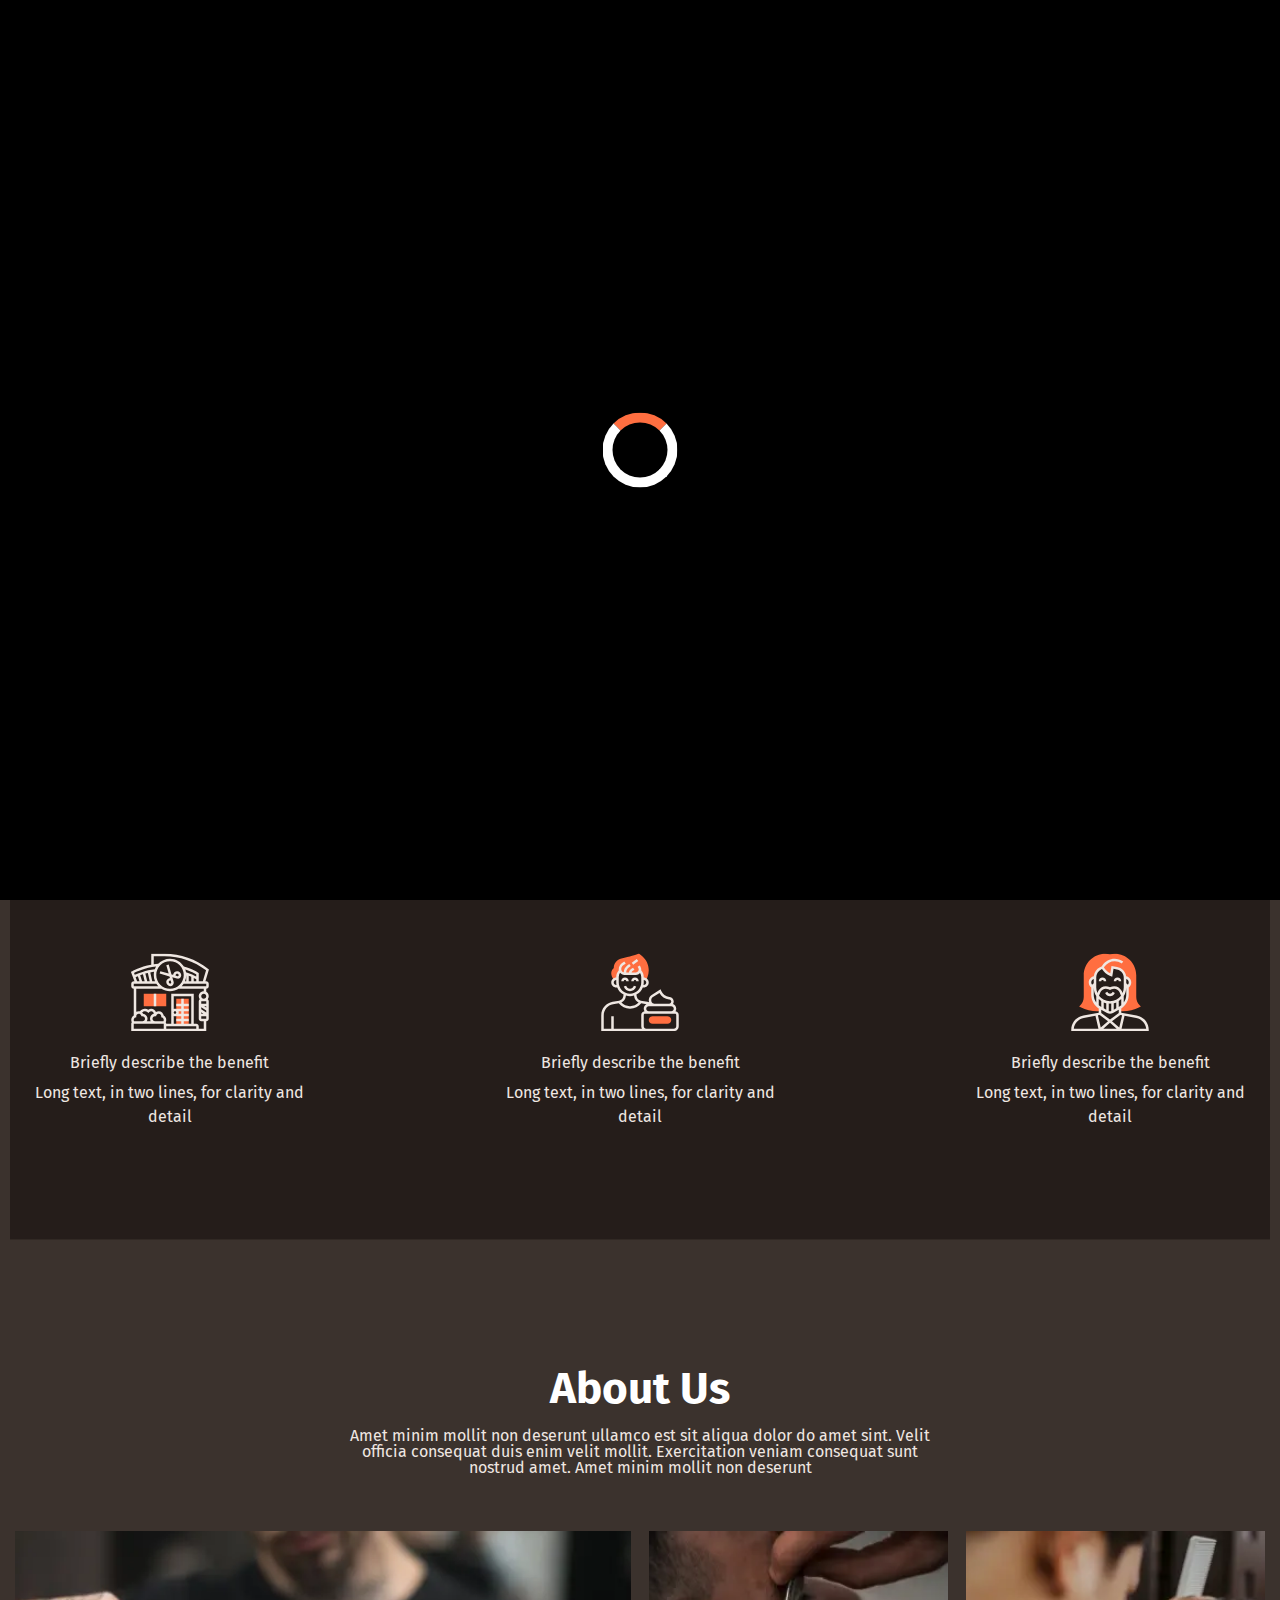
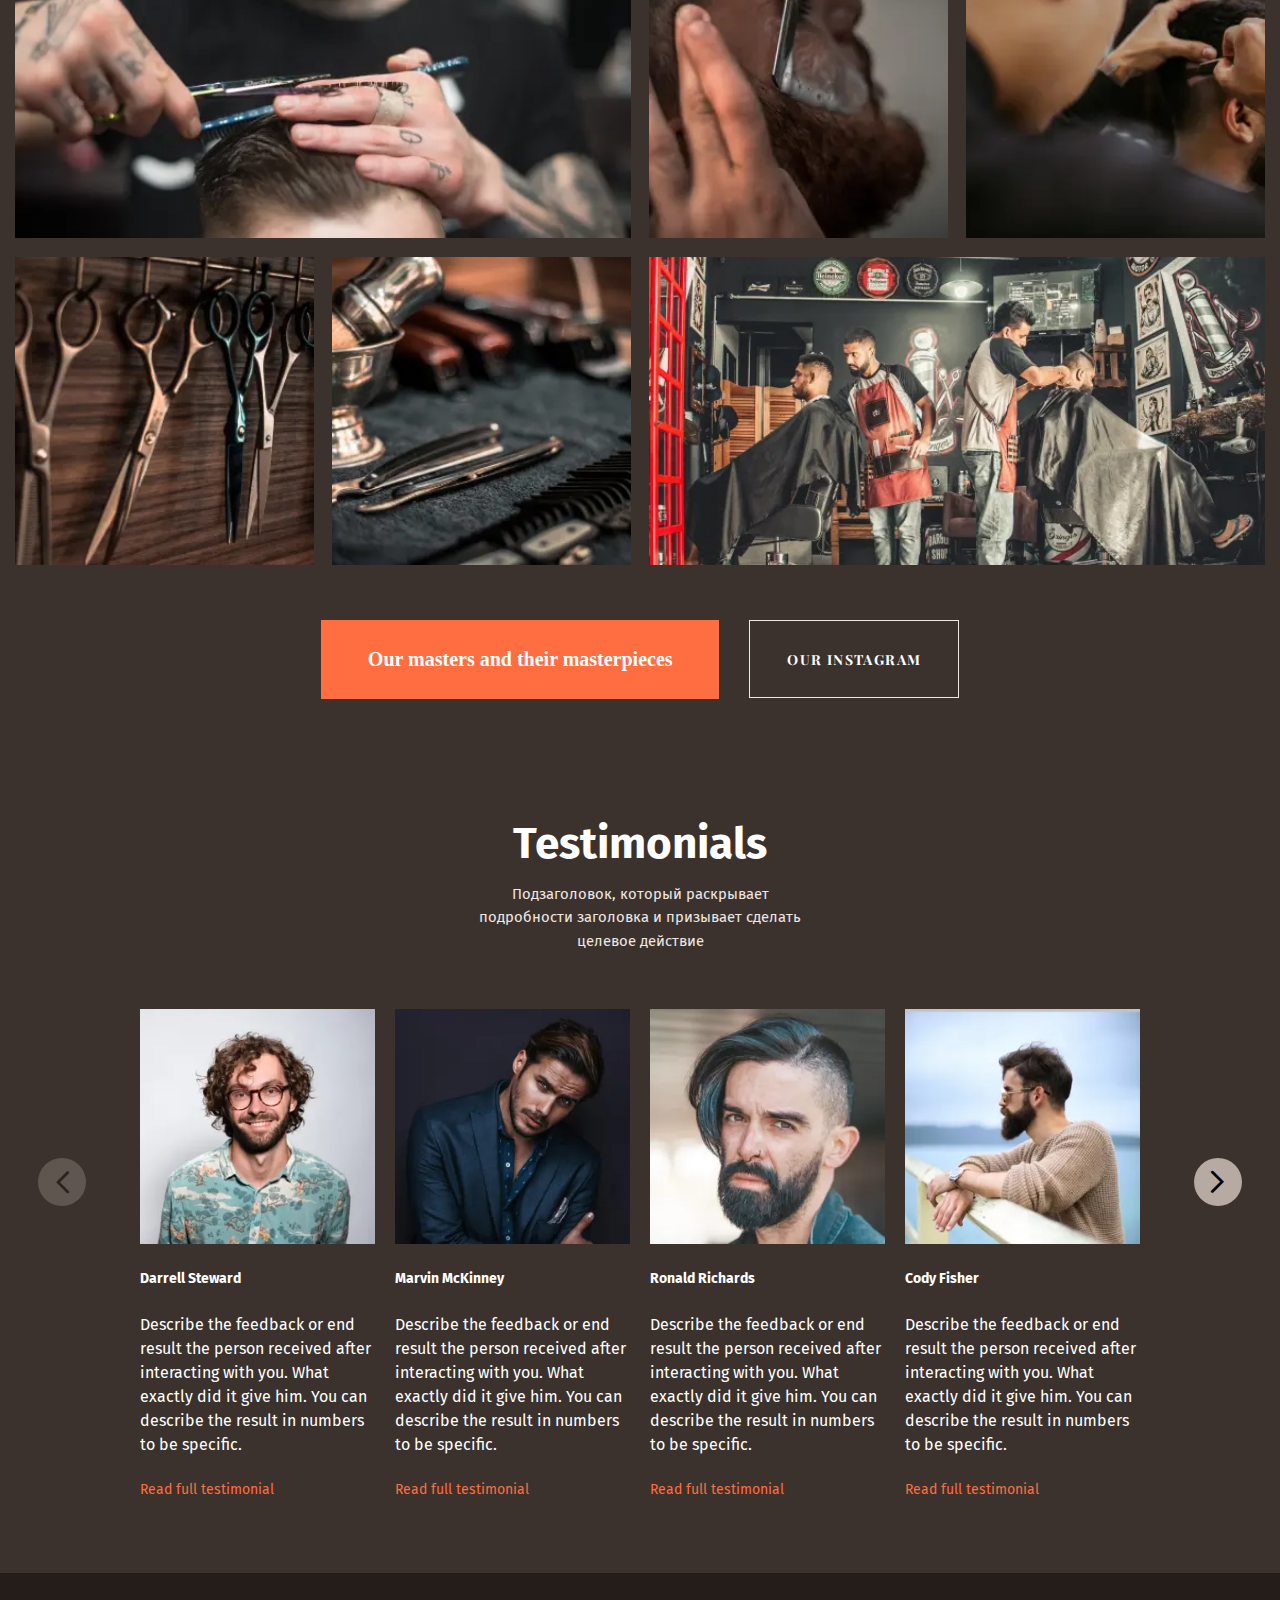
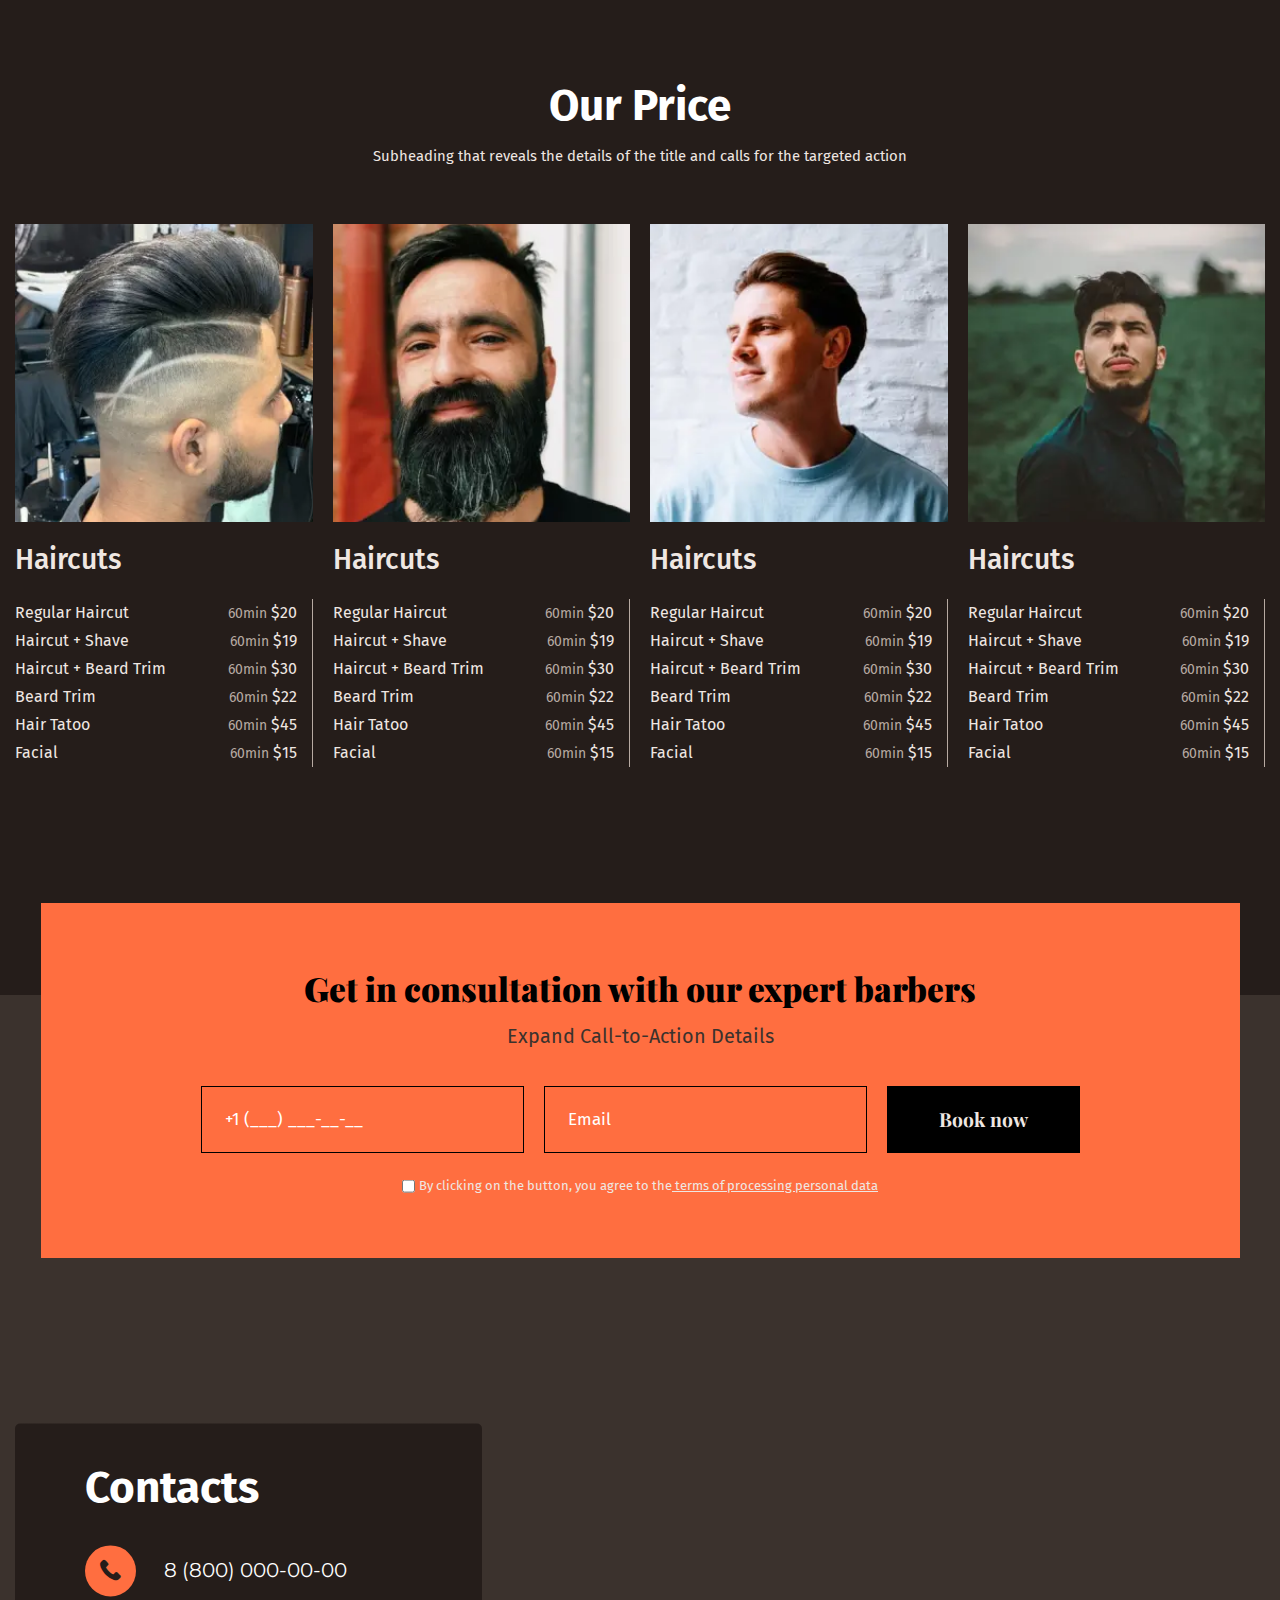
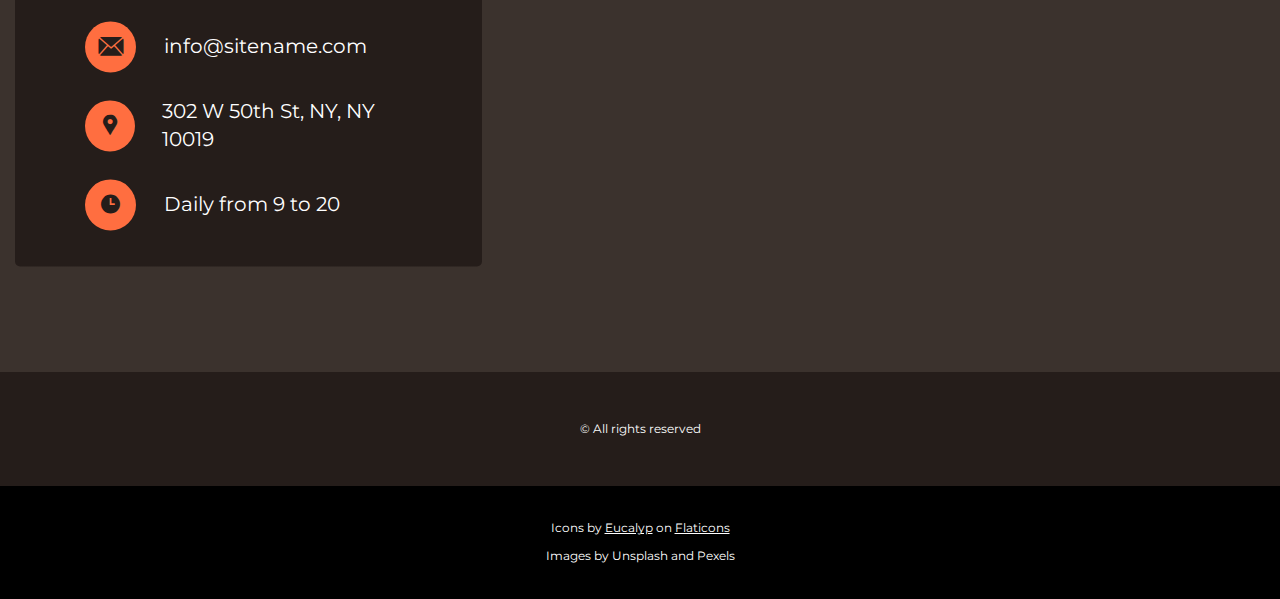
<file: index.html>
<!DOCTYPE html>
<html lang="en">

<head>
	<title>HomePage</title>
	<meta charset="UTF-8">
	<meta name="format-detection" content="telephone=no">
	<!-- <style>body{opacity: 0;}</style> -->
	<link rel="stylesheet" href="css/style.min.css?_v=20231126100045">
	<link rel="shortcut icon" href="favicon.ico">
	<!-- <meta name="robots" content="noindex, nofollow"> -->
	<meta name="viewport" content="width=device-width, initial-scale=1.0">
</head>

<body>
	<div id="page-preloader" class="preloader">
		<div class="loader"></div>
	</div>
	<div class="wrapper">
		<header data-scroll="124" data-scroll-show="1000" class="header">
			<div class="header__container">
				<a href="index.html" class="header__logo logo-header _icon-logo">
					<p>Cool Barber</p>
				</a>
				<div class="header__menu menu">
					<nav class="menu__body">
						<ul class="menu__list">
							<li class="menu__item"><a data-goto-header data-goto=".about" href="#" class="menu__link">About Us</a></li>
							<li class="menu__item"><a data-goto-header data-goto=".testimonials" href="#" class="menu__link">Our masters</a></li>
							<li class="menu__item"><a href="team.html" class="menu__link">Portfolio</a></li>
							<li class="menu__item"><a data-goto-header data-goto=".testimonials" href="#" class="menu__link">Testimonials</a></li>
							<li class="menu__item"><a data-goto-header data-goto=".map" href="#" class="menu__link">Contacts</a></li>
						</ul>
						<picture><source srcset="img/header/man.webp" type="image/webp"><img class="menu__image" src="img/header/man.png" alt="Icon"></picture>
					</nav>

				</div>
				<a data-da=".menu__body,767.98,1" href="https://maps.app.goo.gl/rCXHgZfzn1njgGb79" class="header__local local-header">
					<p class="local-header__local">302 W 50th St,<br>NY, NY 10019</p>
					<p class="local-header__icon _icon-local"></p>
				</a>
				<a data-da=".menu__body,767.98,2" href="tel:+88000000000" class="header__phone phone-header">
					<p class="phone-header__phone">8 (800) 000-00-00<br><span>Daily from 9 to 20</span></p>
					<p class="phone-header__icon _icon-phone"></p>
				</a>
				<button type="button" class="menu__icon icon-menu"><span></span></button>

			</div>
		</header>
		<main class="page">
			<section class="barbershop">
				<div class="barbershop__container">
					<div class="barbershop__bg -ibg">
						<picture><source srcset="img/barbershop/bg.webp" type="image/webp"><img src="img/barbershop/bg.png" alt="Image"></picture>
						<div class="barbershop__main main-barbershop">
							<h1 class="main-barbershop__title title-main">Men’s Barbershop in The Middle East</h1>
							<div class="main-barbershop__inner inner-barbershop-main">
								<button type="submit" class="inner-barbershop-main__button btn">THE HIGHEST RATED</button>
								<p class="inner-barbershop-main__text">Text that is placed at the bottom of the heading to reveal details</p>
							</div>
						</div>
						<button type="submit" class="barbershop__button button">Book now</button>
					</div>
				</div>
				<div class="barbershop__items">
					<article class="barbershop__item item-barbershop">
						<div class="item-barbershop__image"><img src="img/barbershop/item01.svg" alt="Icon"></div>
						<h6 class="item-barbershop__title">Briefly describe the benefit</h6>
						<p class="item-barbershop__text">Long text, in two lines, for clarity and detail</p>
					</article>
					<article class="barbershop__item item-barbershop">
						<div class="item-barbershop__image"><img src="img/barbershop/item02.svg" alt="Icon"></div>
						<h6 class="item-barbershop__title">Briefly describe the benefit</h6>
						<p class="item-barbershop__text">Long text, in two lines, for clarity and detail</p>
					</article>
					<article class="barbershop__item item-barbershop">
						<div class="item-barbershop__image"><img src="img/barbershop/item03.svg" alt="Icon"></div>
						<h6 class="item-barbershop__title">Briefly describe the benefit</h6>
						<p class="item-barbershop__text">Long text, in two lines, for clarity and detail</p>
					</article>
				</div>
			</section>
			<section class="about">
				<div class="about__container">
					<h2 class="about__title title">About Us</h2>
					<p class="about__text">Amet minim mollit non deserunt ullamco est sit aliqua dolor do amet sint. Velit officia consequat duis enim velit mollit. Exercitation veniam consequat sunt nostrud amet. Amet minim mollit non deserunt</p>
					<div class="about__gallery gallery-about">
						<div class="gallery-about__item gallery-about__item_big"><picture><source srcset="img/about/photo01.webp" type="image/webp"><img src="img/about/photo01.jpg" alt="Image"></picture></div>
						<div class="gallery-about__item"><picture><source srcset="img/about/photo02.webp" type="image/webp"><img src="img/about/photo02.jpg" alt="Image"></picture></div>
						<div class="gallery-about__item"><picture><source srcset="img/about/photo03.webp" type="image/webp"><img src="img/about/photo03.jpg" alt="Image"></picture></div>
						<div class="gallery-about__item"><picture><source srcset="img/about/photo04.webp" type="image/webp"><img src="img/about/photo04.jpg" alt="Image"></picture></div>
						<div class="gallery-about__item"><picture><source srcset="img/about/photo05.webp" type="image/webp"><img src="img/about/photo05.jpg" alt="Image"></picture></div>
						<div class="gallery-about__item gallery-about__item_big"><picture><source srcset="img/about/photo06.webp" type="image/webp"><img src="img/about/photo06.jpg" alt="Image"></picture></div>
					</div>
					<div class="about__buttons">
						<button type="submit" class="about__button button">Our masters and their masterpieces</button>
						<button type="submit" class="about__btn btn">Our Instagram</button>
					</div>
				</div>
			</section>
			<section class="testimonials">
				<div class="testimonials__container">
					<h2 class="testimonials__title title">Testimonials</h2>
					<div class="testimonials__text text">
						<p>Подзаголовок, который раскрывает подробности заголовка и призывает сделать целевое действие</p>
					</div>
					<div class="testimonials__slider swiper">
						<div class="testimonials__wrapper swiper-wrapper">
							<div class="testimonials__slide slide-testimonials swiper-slide">
								<article class="slide-testimonials__item">
									<div class="slide-testimonials__image"><picture><source srcset="img/testimonials/foto01.webp" type="image/webp"><img src="img/testimonials/foto01.jpg" alt="Foto"></picture></div>
									<p class="slide-testimonials__name">Darrell Steward</p>
									<p class="slide-testimonials__text">Describe the feedback or end result the person received after interacting with you. What exactly did it give him. You can describe the result in numbers to be specific.</p>
									<a href="#" class="slide-testimonials__link">Read full testimonial</a>
								</article>
							</div>
							<div class="testimonials__slide slide-testimonials swiper-slide">
								<article class="slide-testimonials__item">
									<div class="slide-testimonials__image"><picture><source srcset="img/testimonials/foto02.webp" type="image/webp"><img src="img/testimonials/foto02.jpg" alt="Foto"></picture></div>
									<p class="slide-testimonials__name">Marvin McKinney</p>
									<p class="slide-testimonials__text">Describe the feedback or end result the person received after interacting with you. What exactly did it give him. You can describe the result in numbers to be specific.</p>
									<a href="#" class="slide-testimonials__link">Read full testimonial</a>
								</article>
							</div>
							<div class="testimonials__slide slide-testimonials swiper-slide">
								<article class="slide-testimonials__item">
									<div class="slide-testimonials__image"><picture><source srcset="img/testimonials/foto03.webp" type="image/webp"><img src="img/testimonials/foto03.jpg" alt="Foto"></picture></div>
									<p class="slide-testimonials__name">Ronald Richards</p>
									<p class="slide-testimonials__text">Describe the feedback or end result the person received after interacting with you. What exactly did it give him. You can describe the result in numbers to be specific.</p>
									<a href="#" class="slide-testimonials__link">Read full testimonial</a>
								</article>
							</div>
							<div class="testimonials__slide slide-testimonials swiper-slide">
								<article class="slide-testimonials__item">
									<div class="slide-testimonials__image"><picture><source srcset="img/testimonials/foto04.webp" type="image/webp"><img src="img/testimonials/foto04.jpg" alt="Foto"></picture></div>
									<p class="slide-testimonials__name">Cody Fisher</p>
									<p class="slide-testimonials__text">Describe the feedback or end result the person received after interacting with you. What exactly did it give him. You can describe the result in numbers to be specific.</p>
									<a href="#" class="slide-testimonials__link">Read full testimonial</a>
								</article>
							</div>
							<div class="testimonials__slide slide-testimonials swiper-slide">
								<article class="slide-testimonials__item">
									<div class="slide-testimonials__image"><picture><source srcset="img/testimonials/foto02.webp" type="image/webp"><img src="img/testimonials/foto02.jpg" alt="Foto"></picture></div>
									<p class="slide-testimonials__name">Marvin McKinney</p>
									<p class="slide-testimonials__text">Describe the feedback or end result the person received after interacting with you. What exactly did it give him. You can describe the result in numbers to be specific.</p>
									<a href="#" class="slide-testimonials__link">Read full testimonial</a>
								</article>
							</div>
							<div class="testimonials__slide slide-testimonials swiper-slide">
								<article class="slide-testimonials__item">
									<div class="slide-testimonials__image"><picture><source srcset="img/testimonials/foto03.webp" type="image/webp"><img src="img/testimonials/foto03.jpg" alt="Foto"></picture></div>
									<p class="slide-testimonials__name">Ronald Richards</p>
									<p class="slide-testimonials__text">Describe the feedback or end result the person received after interacting with you. What exactly did it give him. You can describe the result in numbers to be specific.</p>
									<a href="#" class="slide-testimonials__link">Read full testimonial</a>
								</article>
							</div>
						</div>
						<button type="button" class="testimonials__arrow testimonials__arrow--left _icon-slider-arrow"></button>
						<button type="button" class="testimonials__arrow testimonials__arrow--right _icon-slider-arrow"></button>
					</div>
				</div>
			</section>
			<section class="price">
				<div class="price__container">
					<h2 class="price__title title">Our Price</h2>
					<p class="price__text text">Subheading that reveals the details of the title and calls for the targeted action</p>
					<div class="price__items">
						<article class="price__item item-price">
							<div class="item-price__image"><picture><source srcset="img/price/foto01.webp" type="image/webp"><img src="img/price/foto01.jpg" alt="Foto"></picture></div>
							<h5 class="item-price__label">Haircuts</h5>
							<div class="item-price__price">
								<div class="item-price__service">
									<p>Regular Haircut</p>
									<p>60min <span>$20</span></p>
								</div>
								<div class="item-price__service">
									<p>Haircut + Shave</p>
									<p>60min <span>$19</span></p>
								</div>
								<div class="item-price__service">
									<p>Haircut + Beard Trim</p>
									<p>60min <span>$30</span></p>
								</div>
								<div class="item-price__service">
									<p>Beard Trim</p>
									<p>60min <span>$22</span></p>
								</div>
								<div class="item-price__service">
									<p>Hair Tatoo</p>
									<p>60min <span>$45</span></p>
								</div>
								<div class="item-price__service">
									<p>Facial</p>
									<p>60min <span>$15</span></p>
								</div>
							</div>
						</article>
						<article class="price__item item-price">
							<div class="item-price__image"><picture><source srcset="img/price/foto02.webp" type="image/webp"><img src="img/price/foto02.jpg" alt="Foto"></picture></div>
							<h5 class="item-price__label">Haircuts</h5>
							<div class="item-price__price">
								<div class="item-price__service">
									<p>Regular Haircut</p>
									<p>60min <span>$20</span></p>
								</div>
								<div class="item-price__service">
									<p>Haircut + Shave</p>
									<p>60min <span>$19</span></p>
								</div>
								<div class="item-price__service">
									<p>Haircut + Beard Trim</p>
									<p>60min <span>$30</span></p>
								</div>
								<div class="item-price__service">
									<p>Beard Trim</p>
									<p>60min <span>$22</span></p>
								</div>
								<div class="item-price__service">
									<p>Hair Tatoo</p>
									<p>60min <span>$45</span></p>
								</div>
								<div class="item-price__service">
									<p>Facial</p>
									<p>60min <span>$15</span></p>
								</div>
							</div>
						</article>
						<article class="price__item item-price">
							<div class="item-price__image"><picture><source srcset="img/price/foto03.webp" type="image/webp"><img src="img/price/foto03.jpg" alt="Foto"></picture></div>
							<h5 class="item-price__label">Haircuts</h5>
							<div class="item-price__price">
								<div class="item-price__service">
									<p>Regular Haircut</p>
									<p>60min <span>$20</span></p>
								</div>
								<div class="item-price__service">
									<p>Haircut + Shave</p>
									<p>60min <span>$19</span></p>
								</div>
								<div class="item-price__service">
									<p>Haircut + Beard Trim</p>
									<p>60min <span>$30</span></p>
								</div>
								<div class="item-price__service">
									<p>Beard Trim</p>
									<p>60min <span>$22</span></p>
								</div>
								<div class="item-price__service">
									<p>Hair Tatoo</p>
									<p>60min <span>$45</span></p>
								</div>
								<div class="item-price__service">
									<p>Facial</p>
									<p>60min <span>$15</span></p>
								</div>
							</div>
						</article>
						<article class="price__item item-price">
							<div class="item-price__image"><picture><source srcset="img/price/foto04.webp" type="image/webp"><img src="img/price/foto04.jpg" alt="Foto"></picture></div>
							<h5 class="item-price__label">Haircuts</h5>
							<div class="item-price__price">
								<div class="item-price__service">
									<p>Regular Haircut</p>
									<p>60min <span>$20</span></p>
								</div>
								<div class="item-price__service">
									<p>Haircut + Shave</p>
									<p>60min <span>$19</span></p>
								</div>
								<div class="item-price__service">
									<p>Haircut + Beard Trim</p>
									<p>60min <span>$30</span></p>
								</div>
								<div class="item-price__service">
									<p>Beard Trim</p>
									<p>60min <span>$22</span></p>
								</div>
								<div class="item-price__service">
									<p>Hair Tatoo</p>
									<p>60min <span>$45</span></p>
								</div>
								<div class="item-price__service">
									<p>Facial</p>
									<p>60min <span>$15</span></p>
								</div>
							</div>
						</article>
					</div>
				</div>
			</section>
			<section class="get">
				<div class="get__container">
					<div class="get__item item-get">
						<h3 class="item-get__label">Get in consultation with our expert barbers</h3>
						<p class="item-get__sublabel">Expand Call-to-Action Details</p>
						<form action="files/sendmail/sendmail.php" method="POST" class="item-get__form">
							<div class="item-get__inputs">
								<input autocomplete="off" type="tel" placeholder="+1 (___) ___-__-__" class="item-get__input">
								<input type="text" placeholder="Email" class="item-get__input">
								<button type="submit" class="item-get__button">Book now</button>
							</div>
							<div class="item-get__checkbox">
								<input type="checkbox" id="label-checkbox">
								<label for="label-checkbox">By clicking on the button, you agree to the<span> terms of processing personal data</span></label>
							</div>
						</form>
					</div>
				</div>
			</section>
			<section class="map">
				<iframe src="https://www.google.com/maps/embed?pb=!1m18!1m12!1m3!1d3021.9853915444737!2d-73.98925602352219!3d40.762346034531234!2m3!1f0!2f0!3f0!3m2!1i1024!2i768!4f13.1!3m3!1m2!1s0x89c25856f01ffd3d%3A0x3648ae33fc011045!2zMzAyIFcgNTB0aCBTdCwgTmV3IFlvcmssIE5ZIDEwMDE5LCDQodC_0L7Qu9GD0YfQtdC90ZYg0KjRgtCw0YLQuCDQkNC80LXRgNC40LrQuA!5e0!3m2!1suk!2sua!4v1700815984018!5m2!1suk!2sua" width="600" height="450" style="border:0;" allowfullscreen="" loading="lazy" referrerpolicy="no-referrer-when-downgrade"></iframe>
				<div class="map__container">
					<div class="map__contacts contacts-map">
						<h5 class="contacts-map__title title">Contacts</h5>
						<a href="tel:+88000000000" class=" contacts-map__link">
							<div class="contacts-map__icon _icon-phone"></div>
							<p>8 (800) 000-00-00</p>
						</a>
						<a href="mailto:info@sitename.com" class=" contacts-map__link">
							<div class="contacts-map__icon _icon-mail"></div>
							<p>info@sitename.com</p>
						</a>
						<a href="https://maps.app.goo.gl/RTy6qST9GeLv6g6PA" class="contacts-map__link">
							<div class="contacts-map__icon _icon-local"></div>
							<p>302 W 50th St, NY, NY 10019</p>
						</a>
						<div class="contacts-map__link">
							<div class="contacts-map__icon _icon-clock"></div>
							<p>Daily from 9 to 20</p>
						</div>
					</div>
				</div>

			</section>
		</main>
		<footer class="footer">
			<p class="footer__top">© All rights reserved </p>
			<div class="footer__bottom bottom-footer">
				<p class="bottom-footer__text">Icons by <span>Eucalyp</span> on <span>Flaticons</span></p>
				<p class="bottom-footer__text">Images by Unsplash and Pexels</p>
			</div>
		</footer>
	</div>
	<script src="js/app.min.js?_v=20231126100045"></script>
</body>

</html>
</file>
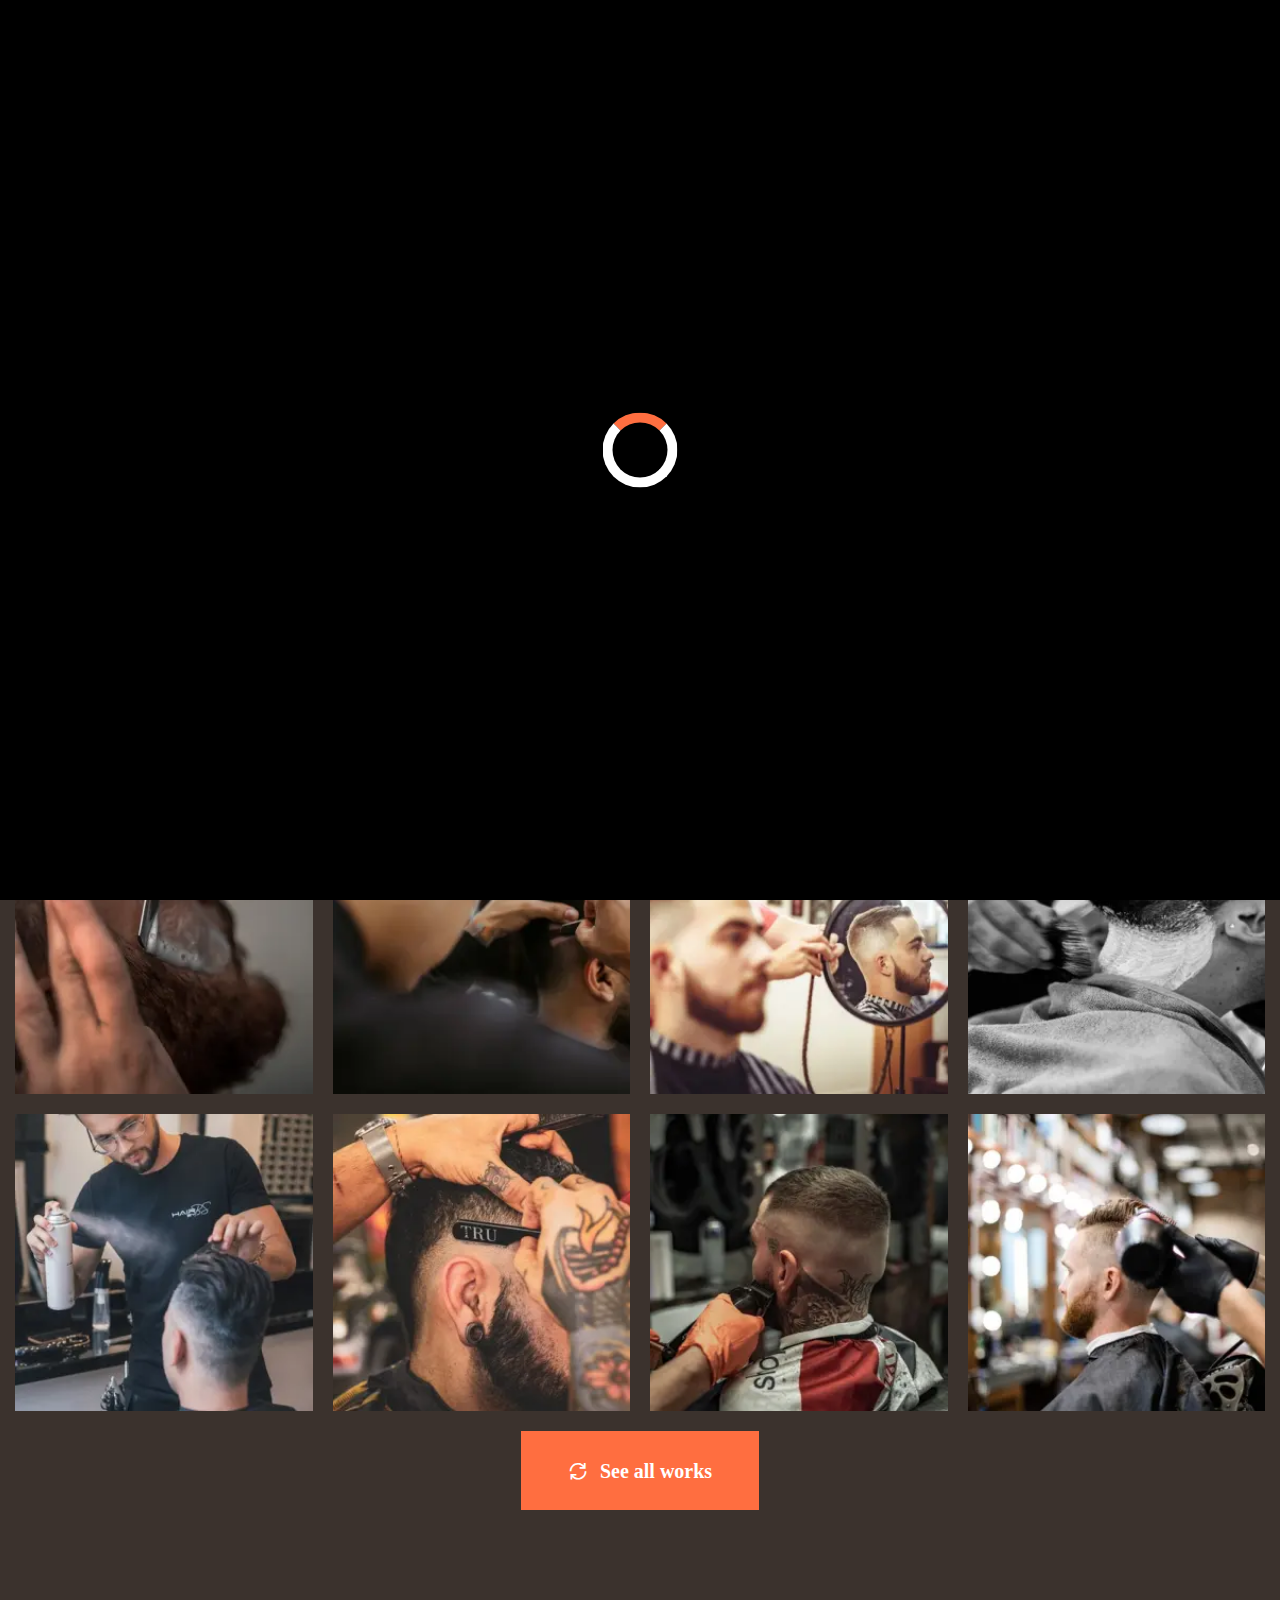
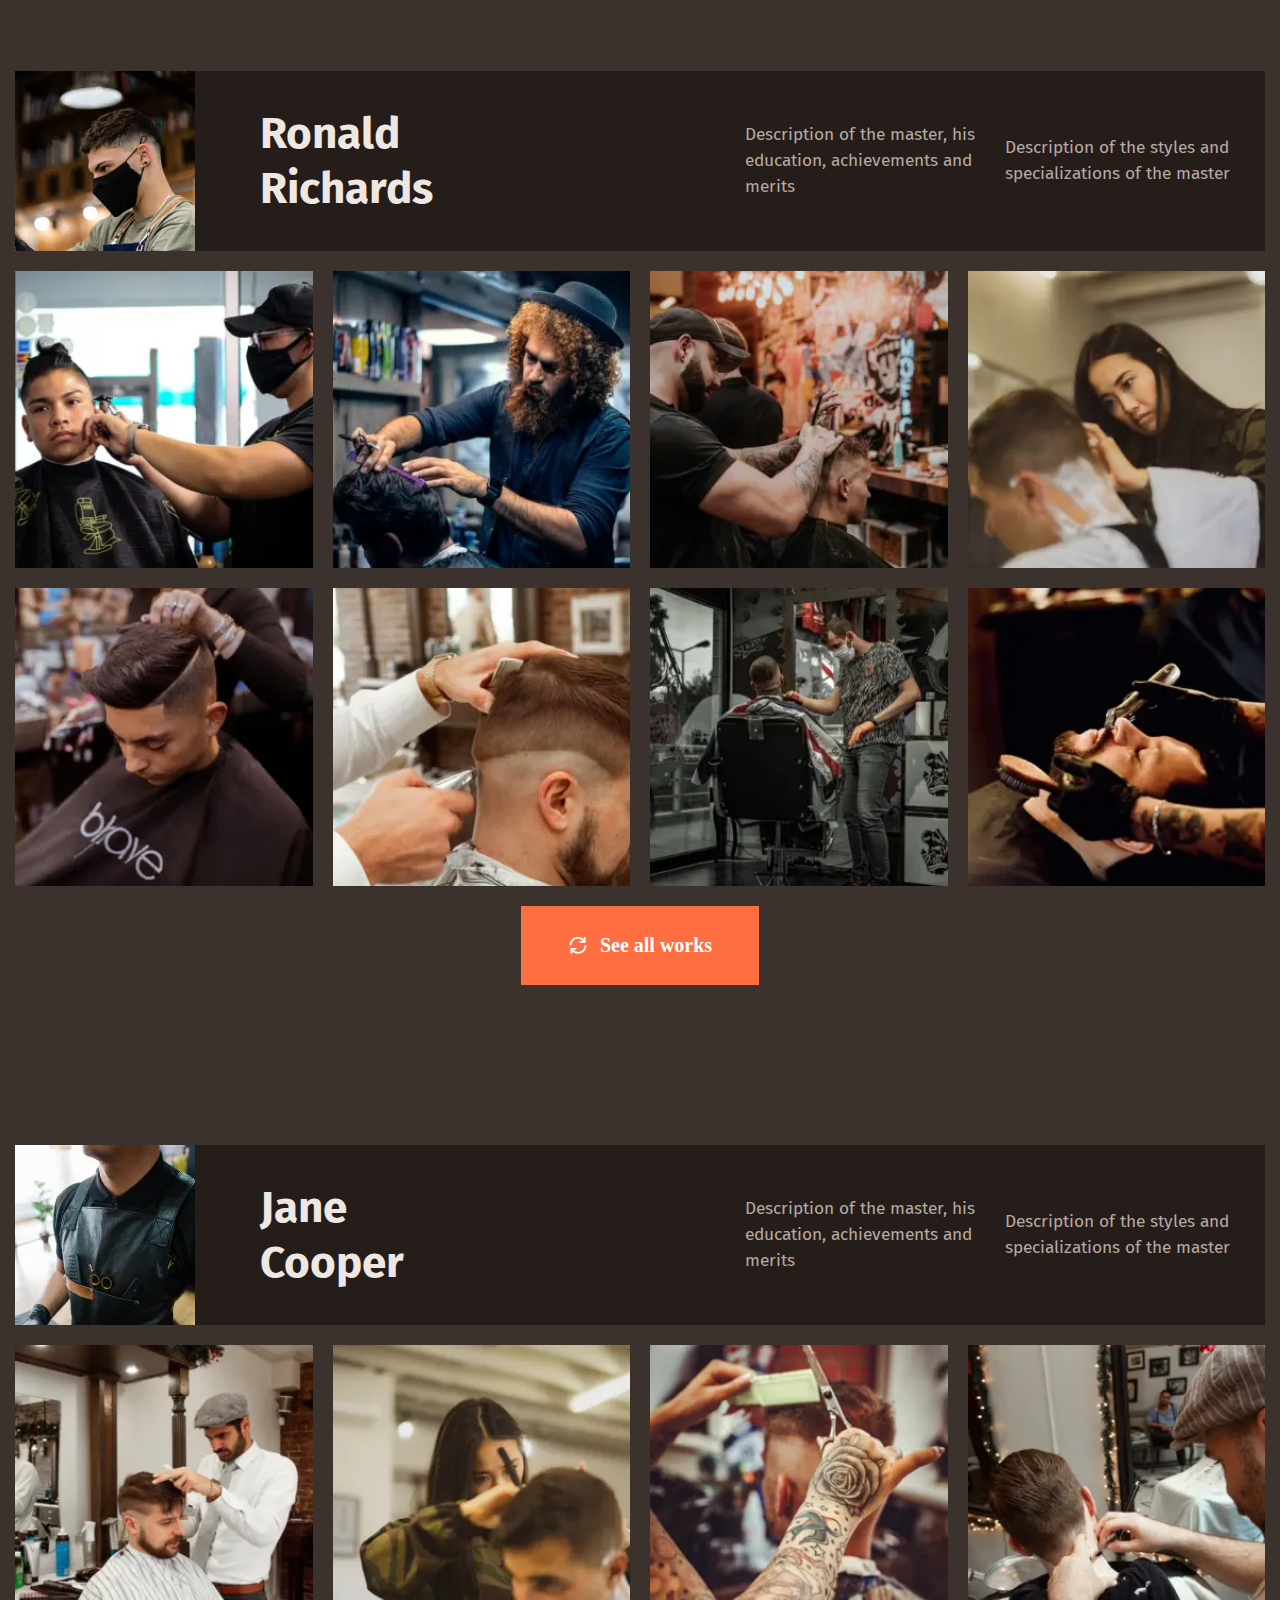
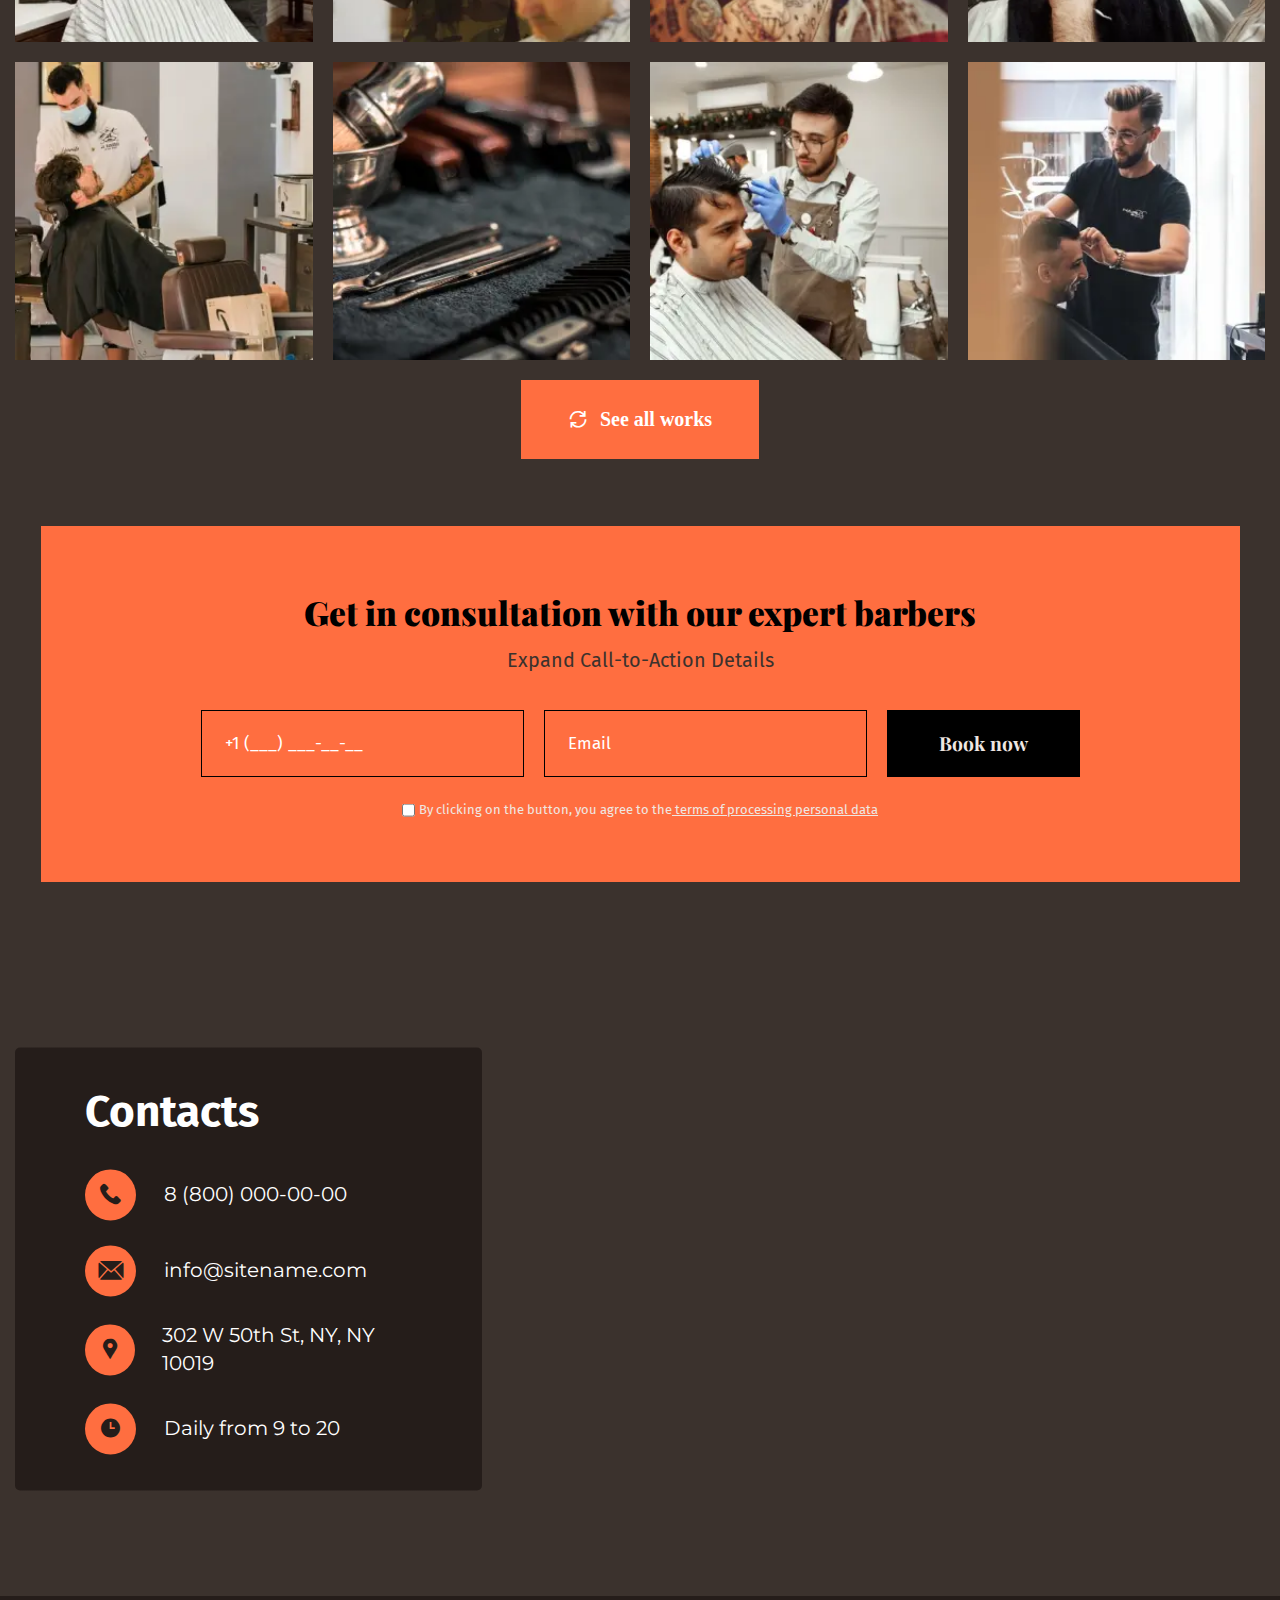
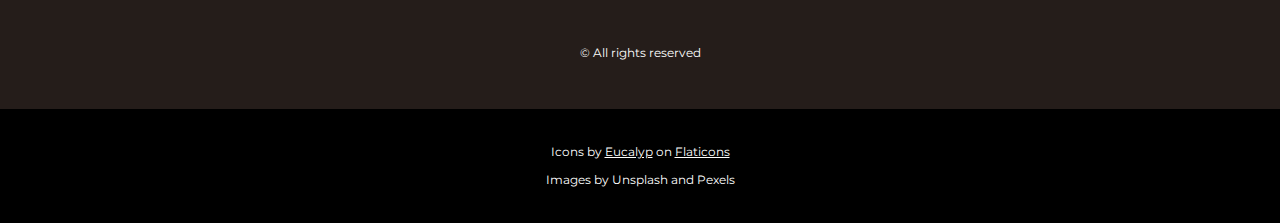
<file: team.html>
<!DOCTYPE html>
<html lang="en">

<head>
	<title>Team</title>
	<meta charset="UTF-8">
	<meta name="format-detection" content="telephone=no">
	<!-- <style>body{opacity: 0;}</style> -->
	<link rel="stylesheet" href="css/style.min.css?_v=20231126100045">
	<link rel="shortcut icon" href="favicon.ico">
	<!-- <meta name="robots" content="noindex, nofollow"> -->
	<meta name="viewport" content="width=device-width, initial-scale=1.0">
</head>

<body>
	<div id="page-preloader" class="preloader">
		<div class="loader"></div>
	</div>
	<div class="wrapper">
		<header data-scroll="124" data-scroll-show="1000" class="header">
			<div class="header__container">
				<a href="index.html" class="header__logo logo-header _icon-logo">
					<p>Cool Barber</p>
				</a>
				<div class="header__menu menu">
					<nav class="menu__body">
						<ul class="menu__list">
							<li class="menu__item"><a data-goto-header data-goto=".about" href="#" class="menu__link">About Us</a></li>
							<li class="menu__item"><a data-goto-header data-goto=".testimonials" href="#" class="menu__link">Our masters</a></li>
							<li class="menu__item"><a href="team.html" class="menu__link">Portfolio</a></li>
							<li class="menu__item"><a data-goto-header data-goto=".testimonials" href="#" class="menu__link">Testimonials</a></li>
							<li class="menu__item"><a data-goto-header data-goto=".map" href="#" class="menu__link">Contacts</a></li>
						</ul>
						<picture><source srcset="img/header/man.webp" type="image/webp"><img class="menu__image" src="img/header/man.png" alt="Icon"></picture>
					</nav>

				</div>
				<a data-da=".menu__body,767.98,1" href="https://maps.app.goo.gl/rCXHgZfzn1njgGb79" class="header__local local-header">
					<p class="local-header__local">302 W 50th St,<br>NY, NY 10019</p>
					<p class="local-header__icon _icon-local"></p>
				</a>
				<a data-da=".menu__body,767.98,2" href="tel:+88000000000" class="header__phone phone-header">
					<p class="phone-header__phone">8 (800) 000-00-00<br><span>Daily from 9 to 20</span></p>
					<p class="phone-header__icon _icon-phone"></p>
				</a>
				<button type="button" class="menu__icon icon-menu"><span></span></button>

			</div>
		</header>
		<main class="page">
			<section class="craftsmen">
				<div class="craftsmen__container">
					<div class="craftsmen__bg -ibg">
						<picture><source srcset="img/craftsmen/bg.webp" type="image/webp"><img src="img/craftsmen/bg.png" alt="Image"></picture>
						<h1 class="craftsmen__title title-main">Our craftsmen make visitors beautiful and happier</h1>
						<p class="craftsmen__subtitle">Text placed at the bottom of the title to reveal details</p>
					</div>
				</div>
			</section>
			<section class="master">
				<div class="master__container">
					<div class="master__top top-master">
						<div class="top-master__master">
							<div class="top-master__image"><picture><source srcset="img/master/foto01.webp" type="image/webp"><img src="img/master/foto01.jpg" alt="Foto"></picture></div>
							<h3 class="top-master__name">Devon Lane</h3>
						</div>
						<div class="top-master__text">
							<p>Description of the master, his education, achievements and merits</p>
							<p>Description of the styles and specializations of the master</p>
						</div>
					</div>
					<div data-gallery class="master__gallery gallery-master" id="gallery">
						<a href="img/master/thumb01.jpg" class="gallery-master__image"><picture><source srcset="img/master/image01.webp" type="image/webp"><img src="img/master/image01.jpg" alt="Foto"></picture></a>
						<a href="img/master/thumb02.jpg" class="gallery-master__image"><picture><source srcset="img/master/image02.webp" type="image/webp"><img src="img/master/image02.jpg" alt="Foto"></picture></a>
						<a href="img/master/thumb03.jpg" class="gallery-master__image"><picture><source srcset="img/master/image03.webp" type="image/webp"><img src="img/master/image03.jpg" alt="Foto"></picture></a>
						<a href="img/master/thumb04.jpg" class="gallery-master__image"><picture><source srcset="img/master/image04.webp" type="image/webp"><img src="img/master/image04.jpg" alt="Foto"></picture></a>
						<a href="img/master/thumb05.jpg" class="gallery-master__image"><picture><source srcset="img/master/image05.webp" type="image/webp"><img src="img/master/image05.jpg" alt="Foto"></picture></a>
						<a href="img/master/thumb06.jpg" class="gallery-master__image"><picture><source srcset="img/master/image06.webp" type="image/webp"><img src="img/master/image06.jpg" alt="Foto"></picture></a>
						<a href="img/master/thumb07.jpg" class="gallery-master__image"><picture><source srcset="img/master/image07.webp" type="image/webp"><img src="img/master/image07.jpg" alt="Foto"></picture></a>
						<a href="img/master/thumb08.jpg" class="gallery-master__image"><picture><source srcset="img/master/image08.webp" type="image/webp"><img src="img/master/image08.jpg" alt="Foto"></picture></a>
					</div>
					<button type="button" class="master__button button _icon-refresh">See all works</button>
				</div>
			</section>
			<section class="master">
				<div class="master__container">
					<div class="master__top top-master">
						<div class="top-master__master">
							<div class="top-master__image"><picture><source srcset="img/master/foto02.webp" type="image/webp"><img src="img/master/foto02.jpg" alt="Foto"></picture></div>
							<h3 class="top-master__name">Ronald Richards</h3>
						</div>
						<div class="top-master__text">
							<p>Description of the master, his education, achievements and merits</p>
							<p>Description of the styles and specializations of the master</p>
						</div>
					</div>
					<div data-gallery class="master__gallery gallery-master" id="gallery">
						<a href="img/master/thumb11.jpg" class="gallery-master__image"><picture><source srcset="img/master/image11.webp" type="image/webp"><img src="img/master/image11.jpg" alt="Foto"></picture></a>
						<a href="img/master/thumb12.jpg" class="gallery-master__image"><picture><source srcset="img/master/image12.webp" type="image/webp"><img src="img/master/image12.jpg" alt="Foto"></picture></a>
						<a href="img/master/thumb13.jpg" class="gallery-master__image"><picture><source srcset="img/master/image13.webp" type="image/webp"><img src="img/master/image13.jpg" alt="Foto"></picture></a>
						<a href="img/master/thumb14.jpg" class="gallery-master__image"><picture><source srcset="img/master/image14.webp" type="image/webp"><img src="img/master/image14.jpg" alt="Foto"></picture></a>
						<a href="img/master/thumb15.jpg" class="gallery-master__image"><picture><source srcset="img/master/image15.webp" type="image/webp"><img src="img/master/image15.jpg" alt="Foto"></picture></a>
						<a href="img/master/thumb16.jpg" class="gallery-master__image"><picture><source srcset="img/master/image16.webp" type="image/webp"><img src="img/master/image16.jpg" alt="Foto"></picture></a>
						<a href="img/master/thumb17.jpg" class="gallery-master__image"><picture><source srcset="img/master/image17.webp" type="image/webp"><img src="img/master/image17.jpg" alt="Foto"></picture></a>
						<a href="img/master/thumb18.jpg" class="gallery-master__image"><picture><source srcset="img/master/image18.webp" type="image/webp"><img src="img/master/image18.jpg" alt="Foto"></picture></a>
					</div>
					<button type="button" class="master__button button _icon-refresh">See all works</button>
				</div>
			</section>
			<section class="master">
				<div class="master__container">
					<div class="master__top top-master">
						<div class="top-master__master">
							<div class="top-master__image"><picture><source srcset="img/master/foto03.webp" type="image/webp"><img src="img/master/foto03.jpg" alt="Foto"></picture></div>
							<h3 class="top-master__name">Jane Cooper</h3>
						</div>
						<div class="top-master__text">
							<p>Description of the master, his education, achievements and merits</p>
							<p>Description of the styles and specializations of the master</p>
						</div>
					</div>
					<div data-gallery class="master__gallery gallery-master" id="gallery">
						<a href="img/master/thumb21.jpg" class="gallery-master__image"><picture><source srcset="img/master/image21.webp" type="image/webp"><img src="img/master/image21.jpg" alt="Foto"></picture></a>
						<a href="img/master/thumb22.jpg" class="gallery-master__image"><picture><source srcset="img/master/image22.webp" type="image/webp"><img src="img/master/image22.jpg" alt="Foto"></picture></a>
						<a href="img/master/thumb23.jpg" class="gallery-master__image"><picture><source srcset="img/master/image23.webp" type="image/webp"><img src="img/master/image23.jpg" alt="Foto"></picture></a>
						<a href="img/master/thumb24.jpg" class="gallery-master__image"><picture><source srcset="img/master/image24.webp" type="image/webp"><img src="img/master/image24.jpg" alt="Foto"></picture></a>
						<a href="img/master/thumb25.jpg" class="gallery-master__image"><picture><source srcset="img/master/image25.webp" type="image/webp"><img src="img/master/image25.jpg" alt="Foto"></picture></a>
						<a href="img/master/thumb26.jpg" class="gallery-master__image"><picture><source srcset="img/master/image26.webp" type="image/webp"><img src="img/master/image26.jpg" alt="Foto"></picture></a>
						<a href="img/master/thumb27.jpg" class="gallery-master__image"><picture><source srcset="img/master/image27.webp" type="image/webp"><img src="img/master/image27.jpg" alt="Foto"></picture></a>
						<a href="img/master/thumb28.jpg" class="gallery-master__image"><picture><source srcset="img/master/image28.webp" type="image/webp"><img src="img/master/image28.jpg" alt="Foto"></picture></a>
					</div>
					<button type="button" class="master__button button _icon-refresh">See all works</button>
				</div>
			</section>
			<section class="get">
				<div class="get__container">
					<div class="get__item item-get">
						<h3 class="item-get__label">Get in consultation with our expert barbers</h3>
						<p class="item-get__sublabel">Expand Call-to-Action Details</p>
						<form action="files/sendmail/sendmail.php" method="POST" class="item-get__form">
							<div class="item-get__inputs">
								<input autocomplete="off" type="tel" placeholder="+1 (___) ___-__-__" class="item-get__input">
								<input type="text" placeholder="Email" class="item-get__input">
								<button type="submit" class="item-get__button">Book now</button>
							</div>
							<div class="item-get__checkbox">
								<input type="checkbox" id="label-checkbox">
								<label for="label-checkbox">By clicking on the button, you agree to the<span> terms of processing personal data</span></label>
							</div>
						</form>
					</div>
				</div>
			</section>
			<section class="map">
				<iframe src="https://www.google.com/maps/embed?pb=!1m18!1m12!1m3!1d3021.9853915444737!2d-73.98925602352219!3d40.762346034531234!2m3!1f0!2f0!3f0!3m2!1i1024!2i768!4f13.1!3m3!1m2!1s0x89c25856f01ffd3d%3A0x3648ae33fc011045!2zMzAyIFcgNTB0aCBTdCwgTmV3IFlvcmssIE5ZIDEwMDE5LCDQodC_0L7Qu9GD0YfQtdC90ZYg0KjRgtCw0YLQuCDQkNC80LXRgNC40LrQuA!5e0!3m2!1suk!2sua!4v1700815984018!5m2!1suk!2sua" width="600" height="450" style="border:0;" allowfullscreen="" loading="lazy" referrerpolicy="no-referrer-when-downgrade"></iframe>
				<div class="map__container">
					<div class="map__contacts contacts-map">
						<h5 class="contacts-map__title title">Contacts</h5>
						<a href="tel:+88000000000" class=" contacts-map__link">
							<div class="contacts-map__icon _icon-phone"></div>
							<p>8 (800) 000-00-00</p>
						</a>
						<a href="mailto:info@sitename.com" class=" contacts-map__link">
							<div class="contacts-map__icon _icon-mail"></div>
							<p>info@sitename.com</p>
						</a>
						<a href="https://maps.app.goo.gl/RTy6qST9GeLv6g6PA" class="contacts-map__link">
							<div class="contacts-map__icon _icon-local"></div>
							<p>302 W 50th St, NY, NY 10019</p>
						</a>
						<div class="contacts-map__link">
							<div class="contacts-map__icon _icon-clock"></div>
							<p>Daily from 9 to 20</p>
						</div>
					</div>
				</div>
			</section>
		</main>
		<footer class="footer">
			<p class="footer__top">© All rights reserved </p>
			<div class="footer__bottom bottom-footer">
				<p class="bottom-footer__text">Icons by <span>Eucalyp</span> on <span>Flaticons</span></p>
				<p class="bottom-footer__text">Images by Unsplash and Pexels</p>
			</div>
		</footer>
	</div>
	<script src="js/app.min.js?_v=20231126100045"></script>
</body>

</html>
</file>
<file: css/style.min.css>
@charset "UTF-8";@import url(https://fonts.googleapis.com/css?family=Montserrat:regular,500,600,700&display=swap);@import url(https://fonts.googleapis.com/css?family=Fira+Sans:regular,500,600,700&display=swap);@import url(https://fonts.googleapis.com/css?family=Inter:regular,500,600&display=swap);@import url(https://fonts.googleapis.com/css?family=Playfair+Display:700,900&display=swap);@font-face{font-family:icons;font-display:swap;src:url(../fonts/icons.woff2) format("woff2"),url(../fonts/icons.woff) format("woff");font-weight:400;font-style:normal}[class*=_icon-]:before{font-family:icons;font-style:normal;font-weight:400;font-variant:normal;text-transform:none;line-height:1;-webkit-font-smoothing:antialiased;-moz-osx-font-smoothing:grayscale}[class*=_icon-]:before{display:block}._icon-refresh:before{content:"\e906"}._icon-arrow-slider:before{content:"\e900"}._icon-clock:before{content:"\e901"}._icon-local:before{content:"\e902"}._icon-logo:before{content:"\e903"}._icon-mail:before{content:"\e904"}._icon-phone:before{content:"\e905"}*{padding:0;margin:0;border:0}*,:after,:before{-webkit-box-sizing:border-box;box-sizing:border-box}body,html{height:100%;min-width:320px}body{color:#efe7e2;line-height:1;font-family:"Fira Sans";font-size:1rem;-ms-text-size-adjust:100%;-moz-text-size-adjust:100%;-webkit-text-size-adjust:100%;-webkit-font-smoothing:antialiased;-moz-osx-font-smoothing:grayscale}button,input,textarea{font-family:"Fira Sans";font-size:inherit;line-height:inherit}button{cursor:pointer;color:inherit;background-color:transparent}a{color:inherit;text-decoration:none}ul li{list-style:none}img{vertical-align:top}h1,h2,h3,h4,h5,h6{font-weight:inherit;font-size:inherit}.lock body{overflow:hidden;-ms-touch-action:none;touch-action:none;-ms-scroll-chaining:none;overscroll-behavior:none}.loaded body{-webkit-transition:opacity .8s;transition:opacity .8s;opacity:1}.wrapper{background-color:#3b322d;min-height:100%;display:-webkit-box;display:-ms-flexbox;display:flex;-webkit-box-orient:vertical;-webkit-box-direction:normal;-ms-flex-direction:column;flex-direction:column;overflow:hidden}@supports (overflow:clip){.wrapper{overflow:clip}}.wrapper>main{-webkit-box-flex:1;-ms-flex:1 1 auto;flex:1 1 auto}.wrapper>*{min-width:0}[class*=__container]{max-width:91.875rem;margin:0 auto;padding:0 .9375rem}[class*=-ibg]{position:relative}[class*=-ibg] img{position:absolute;width:100%;height:100%;top:0;left:0;-o-object-fit:cover;object-fit:cover}[class*=-ibg--contain] img{-o-object-fit:contain;object-fit:contain}.text{line-height:1.6}.title{font-weight:700;line-height:1.25;color:#fff}.title-main{font-family:"Playfair Display";font-weight:900;line-height:1.1;color:#fff}.button{font-family:"Playfair+Display";font-weight:700;color:#fff;font-size:1.25rem;line-height:1.52;background-color:#ff6e40;border:.0625rem solid #ff6e40;-webkit-transition:all .5s;transition:all .5s}.btn{font-family:"Playfair Display";font-size:.875rem;font-weight:700;color:#fff;text-transform:uppercase;line-height:1.5;letter-spacing:.0875rem;padding:.625rem 1.5625rem;border:.0625rem solid #efe7e2;-webkit-transition:all .5s;transition:all .5s}.header{position:absolute;top:0;left:0;width:100%;z-index:50;background:#3b322d}.header._header-scroll{position:fixed;top:-200%}.header._header-show{-webkit-transition:top 1s ease 0s;transition:top 1s ease 0s;top:0}.header__container{display:-webkit-box;display:-ms-flexbox;display:flex;-webkit-box-pack:justify;-ms-flex-pack:justify;justify-content:space-between;-webkit-box-align:center;-ms-flex-align:center;align-items:center;gap:.625rem}.header__logo{display:-webkit-box;display:-ms-flexbox;display:flex;gap:1.0625rem;-webkit-box-align:center;-ms-flex-align:center;align-items:center;text-transform:uppercase;font-weight:700;line-height:1.5}.header__logo p{text-wrap:nowrap}.header__logo::before{content:"\e903";font-size:2.25rem;color:#ff6e40}.menu__image{position:absolute;bottom:5%;right:5%;width:4.375rem}.menu__list{display:-webkit-box;display:-ms-flexbox;display:flex;row-gap:.625rem;font-size:.9375rem;line-height:1.35;-ms-flex-wrap:wrap;flex-wrap:wrap;-webkit-box-pack:center;-ms-flex-pack:center;justify-content:center}.local-header{width:9.75rem;display:-webkit-box;display:-ms-flexbox;display:flex;gap:.9375rem;-webkit-box-align:center;-ms-flex-align:center;align-items:center}.local-header__local{font-size:.875rem;line-height:1.35;text-wrap:nowrap}.local-header__icon::before{content:"\e902";background-color:#ff6e40;color:#000;font-size:1.125rem;padding:.5625rem .625rem;border-radius:50%}.phone-header{width:12.3125rem;display:-webkit-box;display:-ms-flexbox;display:flex;gap:.9375rem;-webkit-box-align:center;-ms-flex-align:center;align-items:center}.phone-header__phone{font-size:1.125rem;line-height:1.52;text-wrap:nowrap}.phone-header__phone span{font-size:.875rem;line-height:1.35}.phone-header__icon::before{content:"\e905";background-color:#ff6e40;color:#000;font-size:1.125rem;padding:.5625rem .5625rem;border-radius:50%}.icon-menu{display:none}.footer__top{background-color:#251d1a;font-family:Montserrat;font-size:.75rem;color:#fff;text-align:center}.footer__bottom{font-family:Montserrat;background-color:#000;font-size:.75rem;color:#fff;text-align:center}.bottom-footer__text:not(:last-child){margin-bottom:1rem}.bottom-footer__text span{text-decoration:underline}.preloader{position:fixed;left:0;top:0;width:100%;height:100%;background:#000;z-index:100;-webkit-transition:1s all;transition:1s all;opacity:1;visibility:visible}.preloader.done{opacity:0;visibility:hidden}.loader{width:4.6875rem;height:4.6875rem;border:.625rem solid #fff;border-radius:50%;border-top-color:#ff6e40;position:absolute;top:50%;left:50%;-webkit-transform:translate(-50%,-50%);-ms-transform:translate(-50%,-50%);transform:translate(-50%,-50%);-webkit-animation:1s spin infinite linear;animation:1s spin infinite linear}@-webkit-keyframes spin{from{-webkit-transform:translate(-50%,-50%) rotate(0);transform:translate(-50%,-50%) rotate(0)}to{-webkit-transform:translate(-50%,-50%) rotate(360deg);transform:translate(-50%,-50%) rotate(360deg)}}@keyframes spin{from{-webkit-transform:translate(-50%,-50%) rotate(0);transform:translate(-50%,-50%) rotate(0)}to{-webkit-transform:translate(-50%,-50%) rotate(360deg);transform:translate(-50%,-50%) rotate(360deg)}}.barbershop__bg{position:relative;z-index:10}.barbershop__bg::before{content:"";position:absolute;top:0;left:0;width:100%;height:100%;z-index:5;background:-webkit-gradient(linear,left top,right top,from(rgba(33,24,20,.57)),to(rgba(38,28,24,.42)));background:linear-gradient(90deg,rgba(33,24,20,.57) 0,rgba(38,28,24,.42) 100%)}.barbershop__button{position:absolute;bottom:5%;left:5%;z-index:10}.barbershop__items{margin-left:.625rem;margin-right:.625rem;-webkit-transform:translateY(-45%);-ms-transform:translateY(-45%);transform:translateY(-45%);position:relative;background-color:#251d1a;display:-webkit-box;display:-ms-flexbox;display:flex;-webkit-box-pack:center;-ms-flex-pack:center;justify-content:center;-webkit-box-align:center;-ms-flex-align:center;align-items:center;row-gap:1.25rem}.main-barbershop{position:absolute;z-index:10;top:0;left:0;width:100%;display:-webkit-box;display:-ms-flexbox;display:flex;gap:1.25rem;-ms-flex-wrap:wrap;flex-wrap:wrap;-webkit-box-pack:justify;-ms-flex-pack:justify;justify-content:space-between;-webkit-box-align:center;-ms-flex-align:center;align-items:center}.main-barbershop__title{max-width:38.75rem}.main-barbershop__inner{max-width:18.75rem;display:-webkit-box;display:-ms-flexbox;display:flex;-webkit-box-orient:vertical;-webkit-box-direction:normal;-ms-flex-direction:column;flex-direction:column;gap:1.875rem}.inner-barbershop-main__text{line-height:1.5;max-width:21.875rem}.item-barbershop{max-width:18.75rem;display:-webkit-box;display:-ms-flexbox;display:flex;-webkit-box-orient:vertical;-webkit-box-direction:normal;-ms-flex-direction:column;flex-direction:column;-webkit-box-align:center;-ms-flex-align:center;align-items:center;text-align:center}.item-barbershop__image:not(:last-child){margin-bottom:1.5rem}.item-barbershop__title:not(:last-child){margin-bottom:.625rem}.item-barbershop__text{line-height:1.5}.about__container{display:-webkit-box;display:-ms-flexbox;display:flex;-webkit-box-orient:vertical;-webkit-box-direction:normal;-ms-flex-direction:column;flex-direction:column;-webkit-box-align:center;-ms-flex-align:center;align-items:center}.about__title:not(:last-child){margin-bottom:.75rem}.about__text{text-align:center;max-width:36.25rem}.about__gallery{width:100%;display:-ms-grid;display:grid;-ms-grid-columns:(1fr)[4];grid-template-columns:repeat(4,1fr)}.about__buttons{display:-webkit-box;display:-ms-flexbox;display:flex;-webkit-box-align:center;-ms-flex-align:center;align-items:center;-webkit-box-pack:center;-ms-flex-pack:center;justify-content:center;-ms-flex-wrap:wrap;flex-wrap:wrap;gap:1.875rem}.gallery-about__item{overflow:hidden;position:relative;padding-bottom:50%}.gallery-about__item img{position:absolute;top:0;left:0;width:100%;height:100%;-o-object-fit:cover;object-fit:cover;-webkit-transition:-webkit-transform .3s;transition:-webkit-transform .3s;transition:transform .3s;transition:transform .3s,-webkit-transform .3s}.gallery-about__item_big{-ms-grid-column-span:2;grid-column:span 2;-ms-grid-row-span:1;grid-row:span 1}.testimonials__container{position:relative}.testimonials__title{text-align:center}.testimonials__title:not(:last-child){margin-bottom:.75rem}.testimonials__text{margin:0 auto;max-width:21.875rem;text-align:center}.testimonials__slider{margin:0 auto;width:80%}.testimonials__arrow{position:absolute;width:3rem;height:3rem;top:50%;background-color:#b7aaa2;border-radius:50%}.testimonials__arrow::before{content:"\e900";color:#000;font-size:1.5rem}.testimonials__arrow--left{left:3%;-webkit-transform:rotate(-180deg);-ms-transform:rotate(-180deg);transform:rotate(-180deg)}.testimonials__arrow--right{right:3%}.swiper-button-disabled{opacity:.3}.slide-testimonials__item{display:-webkit-box;display:-ms-flexbox;display:flex;-webkit-box-orient:vertical;-webkit-box-direction:normal;-ms-flex-direction:column;flex-direction:column;gap:1.5rem}.slide-testimonials__image{position:relative;padding-bottom:100%}.slide-testimonials__image img{position:absolute;top:0;left:0;width:100%;height:100%;-o-object-fit:cover;object-fit:cover}.slide-testimonials__name{font-size:.875rem;font-weight:700;line-height:1.5;color:#fff}.slide-testimonials__text{line-height:1.5;color:#fff}.slide-testimonials__link{font-size:.875rem;line-height:1.35;color:#ff6e40}.price{background-color:#251d1a}.price__title{text-align:center}.price__title:not(:last-child){margin-bottom:.75rem}.price__text{text-align:center}.price__items{width:80%;margin:0 auto;display:-ms-grid;display:grid;gap:1.25rem;-ms-grid-columns:(1fr)[4];grid-template-columns:repeat(4,1fr)}.item-price{display:-webkit-box;display:-ms-flexbox;display:flex;-webkit-box-orient:vertical;-webkit-box-direction:normal;-ms-flex-direction:column;flex-direction:column;gap:1.25rem}.item-price__image{overflow:hidden;position:relative;padding-bottom:100%}.item-price__image img{position:absolute;top:0;left:0;width:100%;height:100%;-o-object-fit:cover;object-fit:cover}.item-price__label{font-weight:500;line-height:1.33}.item-price__price{border-right:.0625rem solid #b7aaa2}.item-price__service{display:-webkit-box;display:-ms-flexbox;display:flex;-webkit-box-pack:justify;-ms-flex-pack:justify;justify-content:space-between;-webkit-box-align:center;-ms-flex-align:center;align-items:center;padding-right:.9375rem}.item-price__service p{line-height:1.73}.item-price__service p:last-child{font-size:.875rem;line-height:1.75;color:#b7aaa2}.item-price__service p span{color:#efe7e2;font-size:1rem}.get__container{position:relative;display:-webkit-box;display:-ms-flexbox;display:flex;-webkit-box-pack:center;-ms-flex-pack:center;justify-content:center}.get__item{position:absolute;top:-30%;background-color:#ff6e40;text-align:center;padding-left:9.375rem;padding-right:9.375rem}.item-get__label{padding:0 .625rem;font-family:"Playfair Display";color:#000;font-weight:900;line-height:1.33}.item-get__label:not(:last-child){margin-bottom:.75rem}.item-get__sublabel{color:#3b322d;line-height:1.43;text-transform:capitalize b}.item-get__sublabel:not(:last-child){margin-bottom:2.1875rem}.item-get__inputs{display:-webkit-box;display:-ms-flexbox;display:flex;gap:1.25rem;-webkit-box-pack:center;-ms-flex-pack:center;justify-content:center;-webkit-box-align:center;-ms-flex-align:center;align-items:center;padding:0 .625rem}.item-get__inputs:not(:last-child){margin-bottom:1.5rem}.item-get__input{color:#fff;width:20.1875rem;padding:1.4375rem 0 1.4375rem 1.4375rem;background-color:transparent;border:.0625rem solid #000;-webkit-transition:background-color .3s;transition:background-color .3s}.item-get__input::-webkit-input-placeholder{font-size:1.0625rem;color:#fff}.item-get__input::-moz-placeholder{font-size:1.0625rem;color:#fff}.item-get__input:-ms-input-placeholder{font-size:1.0625rem;color:#fff}.item-get__input::-ms-input-placeholder{font-size:1.0625rem;color:#fff}.item-get__input::placeholder{font-size:1.0625rem;color:#fff}.item-get__button{background-color:#000;padding:1.4375rem 3.1875rem;font-family:"Playfair Display";font-weight:700;border:.0625rem solid #000;-webkit-transition:border .3s;transition:border .3s}.item-get__checkbox{padding:0 .625rem}.item-get__checkbox input{-webkit-transform:translateY(20%);-ms-transform:translateY(20%);transform:translateY(20%)}.item-get__checkbox label{font-size:.8125rem;line-height:1.3384615385}.item-get__checkbox label span{text-decoration:underline}.map{margin-top:.9375rem;position:relative}.map iframe{width:100%;height:40.625rem}.map__contacts{position:absolute;top:50%;-webkit-transform:translateY(-50%);-ms-transform:translateY(-50%);transform:translateY(-50%);border-radius:.3125rem;background:-webkit-gradient(linear,left bottom,left top,from(#251d1a),to(#251d1a));background:linear-gradient(0deg,#251d1a 0,#251d1a 100%)}.contacts-map__title{margin-bottom:1.875rem}.contacts-map__link{display:-webkit-box;display:-ms-flexbox;display:flex;-webkit-box-align:center;-ms-flex-align:center;align-items:center}.contacts-map__link:not(:last-child){margin-bottom:1.5625rem}.contacts-map__link p{font-family:Montserrat;line-height:1.4285714286;color:#fff}.contacts-map__icon{display:-webkit-box;display:-ms-flexbox;display:flex;-webkit-box-pack:center;-ms-flex-pack:center;justify-content:center;-webkit-box-align:center;-ms-flex-align:center;align-items:center;background-color:#ff6e40;border-radius:50%;padding:1rem;color:#251d1a;-webkit-transition:-webkit-transform .3s;transition:-webkit-transform .3s;transition:transform .3s;transition:transform .3s,-webkit-transform .3s}.craftsmen__bg{position:relative;z-index:10}.craftsmen__bg::before{content:"";position:absolute;top:0;left:0;width:100%;height:100%;z-index:5;background:-webkit-gradient(linear,left top,right top,from(rgba(33,24,20,.57)),to(rgba(38,28,24,.42)));background:linear-gradient(90deg,rgba(33,24,20,.57) 0,rgba(38,28,24,.42) 100%)}.craftsmen__title{position:absolute;z-index:10;top:10%;left:4%;max-width:43.75rem}.craftsmen__subtitle{position:absolute;z-index:10;left:4%;bottom:10%;max-width:14.25rem;line-height:1.5}.master__top{margin-bottom:1.25rem}.master__button{display:-webkit-box;display:-ms-flexbox;display:flex;-webkit-box-align:center;-ms-flex-align:center;align-items:center;gap:.75rem;margin:0 auto}.top-master{background-color:#251d1a;display:-webkit-box;display:-ms-flexbox;display:flex;-webkit-box-pack:justify;-ms-flex-pack:justify;justify-content:space-between;-webkit-box-align:center;-ms-flex-align:center;align-items:center}.top-master__master{display:-webkit-box;display:-ms-flexbox;display:flex;-webkit-box-align:center;-ms-flex-align:center;align-items:center}.top-master__image{-webkit-box-flex:1;-ms-flex:1 1 50%;flex:1 1 50%}.top-master__image img{max-width:100%}.top-master__name{-webkit-box-flex:1;-ms-flex:1 1 50%;flex:1 1 50%;padding:1.25rem;font-weight:700;line-height:1.25;max-width:9.375rem}.top-master__text{padding:1.25rem;display:-webkit-box;display:-ms-flexbox;display:flex;-webkit-box-align:center;-ms-flex-align:center;align-items:center;gap:1.25rem}.top-master__text p{max-width:15rem;line-height:1.5;color:#b7aaa2}.gallery-master{margin-bottom:1.25rem;display:-ms-grid;display:grid;gap:1.25rem;-ms-grid-columns:(1fr)[4];grid-template-columns:repeat(4,1fr)}.gallery-master__image{overflow:hidden}.gallery-master__image img{width:100%;-webkit-transition:-webkit-transform .5s;transition:-webkit-transform .5s;transition:transform .5s;transition:transform .5s,-webkit-transform .5s}.swiper{overflow:hidden}.swiper-initialized{-ms-touch-action:pan-y;touch-action:pan-y}.swiper-wrapper{width:100%;height:100%;-webkit-box-sizing:content-box;box-sizing:content-box;display:-webkit-box;display:-ms-flexbox;display:flex;position:relative}.swiper-vertical .swiper-wrapper{-webkit-box-orient:vertical;-webkit-box-direction:normal;-ms-flex-direction:column;flex-direction:column}.swiper-autoheight .swiper-wrapper{-webkit-box-align:start;-ms-flex-align:start;align-items:flex-start}.swiper-initialized .swiper-slide{-ms-flex-negative:0;flex-shrink:0}.swiper-android .swiper-slide,.swiper-android .swiper-wrapper{-webkit-transform:translate3d(0,0,0);transform:translate3d(0,0,0)}.swiper-button-lock{display:none!important}@font-face{font-family:lg;src:url([data-uri]) format("woff2"),url([data-uri]) format("woff");font-weight:400;font-style:normal;font-display:block}.lg-icon{font-family:lg!important;speak:never;font-style:normal;font-weight:400;font-variant:normal;text-transform:none;line-height:1;-webkit-font-smoothing:antialiased;-moz-osx-font-smoothing:grayscale}.lg-container{font-family:system-ui,-apple-system,"Segoe UI",Roboto,"Helvetica Neue",Arial,"Noto Sans","Liberation Sans",sans-serif,"Apple Color Emoji","Segoe UI Emoji","Segoe UI Symbol","Noto Color Emoji"}.lg-next,.lg-prev{background-color:rgba(0,0,0,.45);border-radius:2px;color:#999;cursor:pointer;display:block;font-size:22px;margin-top:-10px;padding:8px 10px 9px;position:absolute;top:50%;z-index:1080;outline:0;border:none}.lg-next.disabled,.lg-prev.disabled{opacity:0!important;cursor:default}.lg-next:hover:not(.disabled),.lg-prev:hover:not(.disabled){color:#fff}.lg-single-item .lg-next,.lg-single-item .lg-prev{display:none}.lg-next{right:20px}.lg-next:before{content:"\e095"}.lg-prev{left:20px}.lg-prev:after{content:"\e094"}@-webkit-keyframes lg-right-end{0%{left:0}50%{left:-30px}100%{left:0}}@keyframes lg-right-end{0%{left:0}50%{left:-30px}100%{left:0}}@-webkit-keyframes lg-left-end{0%{left:0}50%{left:30px}100%{left:0}}@keyframes lg-left-end{0%{left:0}50%{left:30px}100%{left:0}}.lg-outer.lg-right-end .lg-object{-webkit-animation:lg-right-end .3s;animation:lg-right-end .3s;position:relative}.lg-outer.lg-left-end .lg-object{-webkit-animation:lg-left-end .3s;animation:lg-left-end .3s;position:relative}.lg-toolbar{z-index:1082;left:0;position:absolute;top:0;width:100%}.lg-media-overlap .lg-toolbar{background-image:-webkit-gradient(linear,left bottom,left top,from(rgba(0,0,0,0)),to(rgba(0,0,0,.4)));background-image:linear-gradient(0deg,rgba(0,0,0,0),rgba(0,0,0,.4))}.lg-toolbar .lg-icon{color:#999;cursor:pointer;float:right;font-size:24px;height:47px;line-height:27px;padding:10px 0;text-align:center;width:50px;text-decoration:none!important;outline:medium none;will-change:color;-webkit-transition:color .2s linear;transition:color .2s linear;background:0 0;border:none;-webkit-box-shadow:none;box-shadow:none}.lg-toolbar .lg-icon.lg-icon-18{font-size:18px}.lg-toolbar .lg-icon:hover{color:#fff}.lg-toolbar .lg-close:after{content:"\e070"}.lg-toolbar .lg-maximize{font-size:22px}.lg-toolbar .lg-maximize:after{content:"\e90a"}.lg-toolbar .lg-download:after{content:"\e0f2"}.lg-sub-html{color:#eee;font-size:16px;padding:10px 40px;text-align:center;z-index:1080;opacity:0;-webkit-transition:opacity .2s ease-out 0s;transition:opacity .2s ease-out 0s}.lg-sub-html h4{margin:0;font-size:13px;font-weight:700}.lg-sub-html p{font-size:12px;margin:5px 0 0}.lg-sub-html a{color:inherit}.lg-sub-html a:hover{text-decoration:underline}.lg-media-overlap .lg-sub-html{background-image:-webkit-gradient(linear,left top,left bottom,from(rgba(0,0,0,0)),to(rgba(0,0,0,.6)));background-image:linear-gradient(180deg,rgba(0,0,0,0),rgba(0,0,0,.6))}.lg-item .lg-sub-html{position:absolute;bottom:0;right:0;left:0}.lg-error-msg{font-size:14px;color:#999}.lg-counter{color:#999;display:inline-block;font-size:16px;padding-left:20px;padding-top:12px;height:47px;vertical-align:middle}.lg-closing .lg-next,.lg-closing .lg-prev,.lg-closing .lg-sub-html,.lg-closing .lg-toolbar{opacity:0;-webkit-transition:-webkit-transform .08 cubic-bezier(0,0,.25,1) 0s,opacity .08 cubic-bezier(0,0,.25,1) 0s,color .08 linear;-webkit-transition:opacity .08 cubic-bezier(0,0,.25,1) 0s,color .08 linear,-webkit-transform .08 cubic-bezier(0,0,.25,1) 0s;transition:opacity .08 cubic-bezier(0,0,.25,1) 0s,color .08 linear,-webkit-transform .08 cubic-bezier(0,0,.25,1) 0s;transition:transform .08 cubic-bezier(0,0,.25,1) 0s,opacity .08 cubic-bezier(0,0,.25,1) 0s,color .08 linear;transition:transform .08 cubic-bezier(0,0,.25,1) 0s,opacity .08 cubic-bezier(0,0,.25,1) 0s,color .08 linear,-webkit-transform .08 cubic-bezier(0,0,.25,1) 0s}body:not(.lg-from-hash) .lg-outer.lg-start-zoom .lg-item:not(.lg-zoomable) .lg-img-wrap,body:not(.lg-from-hash) .lg-outer.lg-start-zoom .lg-item:not(.lg-zoomable) .lg-video-cont{opacity:0;-ms-transform:scale3d(.5,.5,.5);-webkit-transform:scale3d(.5,.5,.5);transform:scale3d(.5,.5,.5);will-change:transform,opacity;-webkit-transition:-webkit-transform 250ms cubic-bezier(0,0,.25,1) 0s,opacity 250ms cubic-bezier(0,0,.25,1)!important;-webkit-transition:opacity 250ms cubic-bezier(0,0,.25,1),-webkit-transform 250ms cubic-bezier(0,0,.25,1) 0s!important;transition:opacity 250ms cubic-bezier(0,0,.25,1),-webkit-transform 250ms cubic-bezier(0,0,.25,1) 0s!important;transition:transform 250ms cubic-bezier(0,0,.25,1) 0s,opacity 250ms cubic-bezier(0,0,.25,1)!important;transition:transform 250ms cubic-bezier(0,0,.25,1) 0s,opacity 250ms cubic-bezier(0,0,.25,1),-webkit-transform 250ms cubic-bezier(0,0,.25,1) 0s!important}body:not(.lg-from-hash) .lg-outer.lg-start-zoom .lg-item:not(.lg-zoomable).lg-complete .lg-img-wrap,body:not(.lg-from-hash) .lg-outer.lg-start-zoom .lg-item:not(.lg-zoomable).lg-complete .lg-video-cont{opacity:1;-ms-transform:scale3d(1,1,1);-webkit-transform:scale3d(1,1,1);transform:scale3d(1,1,1)}.lg-group:after{content:"";display:table;clear:both}.lg-container{display:none;outline:0}.lg-container.lg-show{display:block}.lg-on{scroll-behavior:unset}.lg-hide-sub-html .lg-sub-html,.lg-next,.lg-pager-outer,.lg-prev,.lg-toolbar{opacity:0;will-change:transform,opacity;-webkit-transition:-webkit-transform .25s cubic-bezier(0,0,.25,1) 0s,opacity .25s cubic-bezier(0,0,.25,1) 0s;-webkit-transition:opacity .25s cubic-bezier(0,0,.25,1) 0s,-webkit-transform .25s cubic-bezier(0,0,.25,1) 0s;transition:opacity .25s cubic-bezier(0,0,.25,1) 0s,-webkit-transform .25s cubic-bezier(0,0,.25,1) 0s;transition:transform .25s cubic-bezier(0,0,.25,1) 0s,opacity .25s cubic-bezier(0,0,.25,1) 0s;transition:transform .25s cubic-bezier(0,0,.25,1) 0s,opacity .25s cubic-bezier(0,0,.25,1) 0s,-webkit-transform .25s cubic-bezier(0,0,.25,1) 0s}.lg-show-in .lg-next,.lg-show-in .lg-pager-outer,.lg-show-in .lg-prev,.lg-show-in .lg-toolbar{opacity:1}.lg-show-in.lg-hide-sub-html .lg-sub-html{opacity:1}.lg-show-in .lg-hide-items .lg-prev{opacity:0;-webkit-transform:translate3d(-10px,0,0);transform:translate3d(-10px,0,0)}.lg-show-in .lg-hide-items .lg-next{opacity:0;-webkit-transform:translate3d(10px,0,0);transform:translate3d(10px,0,0)}.lg-show-in .lg-hide-items .lg-toolbar{opacity:0;-webkit-transform:translate3d(0,-10px,0);transform:translate3d(0,-10px,0)}.lg-show-in .lg-hide-items.lg-hide-sub-html .lg-sub-html{opacity:0;-webkit-transform:translate3d(0,20px,0);transform:translate3d(0,20px,0)}.lg-outer{width:100%;height:100%;position:fixed;top:0;left:0;z-index:1050;text-align:left;opacity:.001;outline:0;will-change:auto;overflow:hidden;-webkit-transition:opacity .15s ease 0s;transition:opacity .15s ease 0s}.lg-outer *{-webkit-box-sizing:border-box;box-sizing:border-box}.lg-outer.lg-zoom-from-image{opacity:1}.lg-outer.lg-visible{opacity:1}.lg-outer.lg-css3 .lg-item:not(.lg-start-end-progress).lg-current,.lg-outer.lg-css3 .lg-item:not(.lg-start-end-progress).lg-next-slide,.lg-outer.lg-css3 .lg-item:not(.lg-start-end-progress).lg-prev-slide{-webkit-transition-duration:inherit!important;transition-duration:inherit!important;-webkit-transition-timing-function:inherit!important;transition-timing-function:inherit!important}.lg-outer.lg-css3.lg-dragging .lg-item.lg-current,.lg-outer.lg-css3.lg-dragging .lg-item.lg-next-slide,.lg-outer.lg-css3.lg-dragging .lg-item.lg-prev-slide{-webkit-transition-duration:0s!important;transition-duration:0s!important;opacity:1}.lg-outer.lg-grab img.lg-object{cursor:-webkit-grab;cursor:-o-grab;cursor:-ms-grab;cursor:grab}.lg-outer.lg-grabbing img.lg-object{cursor:move;cursor:-webkit-grabbing;cursor:-o-grabbing;cursor:-ms-grabbing;cursor:grabbing}.lg-outer .lg-content{position:absolute;top:0;left:0;right:0;bottom:0}.lg-outer .lg-inner{width:100%;position:absolute;left:0;top:0;bottom:0;-webkit-transition:opacity 0s;transition:opacity 0s;white-space:nowrap}.lg-outer .lg-item{will-change:transform,opacity;display:none!important}.no-webp .lg-outer .lg-item:not(.lg-start-end-progress){background:url([data-uri]) no-repeat scroll center center transparent}.lg-outer.lg-css3 .lg-current,.lg-outer.lg-css3 .lg-next-slide,.lg-outer.lg-css3 .lg-prev-slide{display:inline-block!important}.lg-outer.lg-css .lg-current{display:inline-block!important}.lg-outer .lg-img-wrap,.lg-outer .lg-item{display:inline-block;text-align:center;position:absolute;width:100%;height:100%}.lg-outer .lg-img-wrap:before,.lg-outer .lg-item:before{content:"";display:inline-block;height:100%;vertical-align:middle}.lg-outer .lg-img-wrap{position:absolute;left:0;right:0;top:0;bottom:0;white-space:nowrap;font-size:0}.lg-outer .lg-item.lg-complete{background-image:none}.lg-outer .lg-item.lg-current{z-index:1060}.lg-outer .lg-object{display:inline-block;vertical-align:middle;max-width:100%;max-height:100%;width:auto;height:auto;position:relative}.lg-outer .lg-empty-html .lg-sub-html,.lg-outer .lg-empty-html.lg-sub-html{display:none}.lg-outer.lg-hide-download .lg-download{opacity:.75;pointer-events:none}.lg-outer .lg-first-slide .lg-dummy-img{position:absolute;top:50%;left:50%}.lg-outer.lg-components-open:not(.lg-zoomed) .lg-components{-webkit-transform:translate3d(0,0,0);transform:translate3d(0,0,0);opacity:1}.lg-outer.lg-components-open:not(.lg-zoomed) .lg-sub-html{opacity:1;-webkit-transition:opacity .2s ease-out .15s;transition:opacity .2s ease-out .15s}.lg-backdrop{position:fixed;top:0;left:0;right:0;bottom:0;z-index:1040;background-color:#000;opacity:0;will-change:auto;-webkit-transition:opacity 333ms ease-in 0s;transition:opacity 333ms ease-in 0s}.lg-backdrop.in{opacity:1}.lg-css3.lg-no-trans .lg-current,.lg-css3.lg-no-trans .lg-next-slide,.lg-css3.lg-no-trans .lg-prev-slide{-webkit-transition:none 0s ease 0s!important;transition:none 0s ease 0s!important}.lg-css3.lg-use-css3 .lg-item{-webkit-backface-visibility:hidden;backface-visibility:hidden}.lg-css3.lg-fade .lg-item{opacity:0}.lg-css3.lg-fade .lg-item.lg-current{opacity:1}.lg-css3.lg-fade .lg-item.lg-current,.lg-css3.lg-fade .lg-item.lg-next-slide,.lg-css3.lg-fade .lg-item.lg-prev-slide{-webkit-transition:opacity .1s ease 0s;transition:opacity .1s ease 0s}.lg-css3.lg-use-css3 .lg-item.lg-start-progress{-webkit-transition:-webkit-transform 1s cubic-bezier(.175,.885,.32,1.275) 0s;transition:-webkit-transform 1s cubic-bezier(.175,.885,.32,1.275) 0s;transition:transform 1s cubic-bezier(.175,.885,.32,1.275) 0s;transition:transform 1s cubic-bezier(.175,.885,.32,1.275) 0s,-webkit-transform 1s cubic-bezier(.175,.885,.32,1.275) 0s}.lg-css3.lg-use-css3 .lg-item.lg-start-end-progress{-webkit-transition:-webkit-transform 1s cubic-bezier(0,0,.25,1) 0s;transition:-webkit-transform 1s cubic-bezier(0,0,.25,1) 0s;transition:transform 1s cubic-bezier(0,0,.25,1) 0s;transition:transform 1s cubic-bezier(0,0,.25,1) 0s,-webkit-transform 1s cubic-bezier(0,0,.25,1) 0s}.lg-css3.lg-slide.lg-use-css3 .lg-item{opacity:0}.lg-css3.lg-slide.lg-use-css3 .lg-item.lg-prev-slide{-webkit-transform:translate3d(-100%,0,0);transform:translate3d(-100%,0,0)}.lg-css3.lg-slide.lg-use-css3 .lg-item.lg-next-slide{-webkit-transform:translate3d(100%,0,0);transform:translate3d(100%,0,0)}.lg-css3.lg-slide.lg-use-css3 .lg-item.lg-current{-webkit-transform:translate3d(0,0,0);transform:translate3d(0,0,0);opacity:1}.lg-css3.lg-slide.lg-use-css3 .lg-item.lg-current,.lg-css3.lg-slide.lg-use-css3 .lg-item.lg-next-slide,.lg-css3.lg-slide.lg-use-css3 .lg-item.lg-prev-slide{-webkit-transition:-webkit-transform 1s cubic-bezier(0,0,.25,1) 0s,opacity .1s ease 0s;-webkit-transition:opacity .1s ease 0s,-webkit-transform 1s cubic-bezier(0,0,.25,1) 0s;transition:opacity .1s ease 0s,-webkit-transform 1s cubic-bezier(0,0,.25,1) 0s;transition:transform 1s cubic-bezier(0,0,.25,1) 0s,opacity .1s ease 0s;transition:transform 1s cubic-bezier(0,0,.25,1) 0s,opacity .1s ease 0s,-webkit-transform 1s cubic-bezier(0,0,.25,1) 0s}.lg-container{display:none}.lg-container.lg-show{display:block}.lg-container.lg-dragging-vertical .lg-backdrop{-webkit-transition-duration:0s!important;transition-duration:0s!important}.lg-container.lg-dragging-vertical .lg-css3 .lg-item.lg-current{-webkit-transition-duration:0s!important;transition-duration:0s!important;opacity:1}.lg-inline .lg-backdrop,.lg-inline .lg-outer{position:absolute}.lg-inline .lg-backdrop{z-index:1}.lg-inline .lg-outer{z-index:2}.lg-inline .lg-maximize:after{content:"\e909"}.lg-components{-webkit-transform:translate3d(0,100%,0);transform:translate3d(0,100%,0);will-change:transform;-webkit-transition:-webkit-transform .35s ease-out 0s;transition:-webkit-transform .35s ease-out 0s;transition:transform .35s ease-out 0s;transition:transform .35s ease-out 0s,-webkit-transform .35s ease-out 0s;z-index:1080;position:absolute;bottom:0;right:0;left:0}.lg-outer .lg-thumb-outer{background-color:#0d0a0a;width:100%;max-height:350px;overflow:hidden;float:left}.lg-outer .lg-thumb-outer.lg-grab .lg-thumb-item{cursor:-webkit-grab;cursor:-o-grab;cursor:-ms-grab;cursor:grab}.lg-outer .lg-thumb-outer.lg-grabbing .lg-thumb-item{cursor:move;cursor:-webkit-grabbing;cursor:-o-grabbing;cursor:-ms-grabbing;cursor:grabbing}.lg-outer .lg-thumb-outer.lg-dragging .lg-thumb{-webkit-transition-duration:0s!important;transition-duration:0s!important}.lg-outer .lg-thumb-outer.lg-rebuilding-thumbnails .lg-thumb{-webkit-transition-duration:0s!important;transition-duration:0s!important}.lg-outer .lg-thumb-outer.lg-thumb-align-middle{text-align:center}.lg-outer .lg-thumb-outer.lg-thumb-align-left{text-align:left}.lg-outer .lg-thumb-outer.lg-thumb-align-right{text-align:right}.lg-outer.lg-single-item .lg-thumb-outer{display:none}.lg-outer .lg-thumb{padding:5px 0;height:100%;margin-bottom:-5px;display:inline-block;vertical-align:middle}.lg-outer .lg-thumb-item{cursor:pointer;float:left;overflow:hidden;height:100%;border-radius:2px;margin-bottom:5px;will-change:border-color}.lg-outer .lg-thumb-item.active,.lg-outer .lg-thumb-item:hover{border-color:#a90707}.lg-outer .lg-thumb-item img{width:100%;height:100%;-o-object-fit:cover;object-fit:cover;display:block}.lg-outer.lg-can-toggle .lg-item{padding-bottom:0}.lg-outer .lg-toggle-thumb:after{content:"\e1ff"}.lg-outer.lg-animate-thumb .lg-thumb{-webkit-transition-timing-function:cubic-bezier(.215,.61,.355,1);transition-timing-function:cubic-bezier(.215,.61,.355,1)}.lg-progress-bar{background-color:#333;height:5px;left:0;position:absolute;top:0;width:100%;z-index:1083;opacity:0;will-change:opacity;-webkit-transition:opacity 80ms ease 0s;transition:opacity 80ms ease 0s}.lg-progress-bar .lg-progress{background-color:#a90707;height:5px;width:0}.lg-progress-bar.lg-start .lg-progress{width:100%}.lg-show-autoplay .lg-progress-bar{opacity:1}.lg-autoplay-button:after{content:"\e01d"}.lg-show-autoplay .lg-autoplay-button:after{content:"\e01a"}.lg-single-item .lg-autoplay-button{opacity:.75;pointer-events:none}.lg-fullscreen:after{content:"\e20c"}.lg-fullscreen-on .lg-fullscreen:after{content:"\e20d"}@font-face{font-family:lg;src:url([data-uri]) format("woff2"),url([data-uri]) format("woff");font-weight:400;font-style:normal;font-display:block}.lg-icon{font-family:lg!important;speak:never;font-style:normal;font-weight:400;font-variant:normal;text-transform:none;line-height:1;-webkit-font-smoothing:antialiased;-moz-osx-font-smoothing:grayscale}.lg-container{font-family:system-ui,-apple-system,"Segoe UI",Roboto,"Helvetica Neue",Arial,"Noto Sans","Liberation Sans",sans-serif,"Apple Color Emoji","Segoe UI Emoji","Segoe UI Symbol","Noto Color Emoji"}.lg-next,.lg-prev{background-color:rgba(0,0,0,.45);border-radius:2px;color:#999;cursor:pointer;display:block;font-size:22px;margin-top:-10px;padding:8px 10px 9px;position:absolute;top:50%;z-index:1080;outline:0;border:none}.lg-next.disabled,.lg-prev.disabled{opacity:0!important;cursor:default}.lg-next:hover:not(.disabled),.lg-prev:hover:not(.disabled){color:#fff}.lg-single-item .lg-next,.lg-single-item .lg-prev{display:none}.lg-next{right:20px}.lg-next:before{content:"\e095"}.lg-prev{left:20px}.lg-prev:after{content:"\e094"}@-webkit-keyframes lg-right-end{0%{left:0}50%{left:-30px}100%{left:0}}@keyframes lg-right-end{0%{left:0}50%{left:-30px}100%{left:0}}@-webkit-keyframes lg-left-end{0%{left:0}50%{left:30px}100%{left:0}}@keyframes lg-left-end{0%{left:0}50%{left:30px}100%{left:0}}.lg-outer.lg-right-end .lg-object{-webkit-animation:lg-right-end .3s;animation:lg-right-end .3s;position:relative}.lg-outer.lg-left-end .lg-object{-webkit-animation:lg-left-end .3s;animation:lg-left-end .3s;position:relative}.lg-toolbar{z-index:1082;left:0;position:absolute;top:0;width:100%}.lg-media-overlap .lg-toolbar{background-image:-webkit-gradient(linear,left bottom,left top,from(rgba(0,0,0,0)),to(rgba(0,0,0,.4)));background-image:linear-gradient(0deg,rgba(0,0,0,0),rgba(0,0,0,.4))}.lg-toolbar .lg-icon{color:#999;cursor:pointer;float:right;font-size:24px;height:47px;line-height:27px;padding:10px 0;text-align:center;width:50px;text-decoration:none!important;outline:medium none;will-change:color;-webkit-transition:color .2s linear;transition:color .2s linear;background:0 0;border:none;-webkit-box-shadow:none;box-shadow:none}.lg-toolbar .lg-icon.lg-icon-18{font-size:18px}.lg-toolbar .lg-icon:hover{color:#fff}.lg-toolbar .lg-close:after{content:"\e070"}.lg-toolbar .lg-maximize{font-size:22px}.lg-toolbar .lg-maximize:after{content:"\e90a"}.lg-toolbar .lg-download:after{content:"\e0f2"}.lg-sub-html{color:#eee;font-size:16px;padding:10px 40px;text-align:center;z-index:1080;opacity:0;-webkit-transition:opacity .2s ease-out 0s;transition:opacity .2s ease-out 0s}.lg-sub-html h4{margin:0;font-size:13px;font-weight:700}.lg-sub-html p{font-size:12px;margin:5px 0 0}.lg-sub-html a{color:inherit}.lg-sub-html a:hover{text-decoration:underline}.lg-media-overlap .lg-sub-html{background-image:-webkit-gradient(linear,left top,left bottom,from(rgba(0,0,0,0)),to(rgba(0,0,0,.6)));background-image:linear-gradient(180deg,rgba(0,0,0,0),rgba(0,0,0,.6))}.lg-item .lg-sub-html{position:absolute;bottom:0;right:0;left:0}.lg-error-msg{font-size:14px;color:#999}.lg-counter{color:#999;display:inline-block;font-size:16px;padding-left:20px;padding-top:12px;height:47px;vertical-align:middle}.lg-closing .lg-next,.lg-closing .lg-prev,.lg-closing .lg-sub-html,.lg-closing .lg-toolbar{opacity:0;-webkit-transition:-webkit-transform .08 cubic-bezier(0,0,.25,1) 0s,opacity .08 cubic-bezier(0,0,.25,1) 0s,color .08 linear;-webkit-transition:opacity .08 cubic-bezier(0,0,.25,1) 0s,color .08 linear,-webkit-transform .08 cubic-bezier(0,0,.25,1) 0s;transition:opacity .08 cubic-bezier(0,0,.25,1) 0s,color .08 linear,-webkit-transform .08 cubic-bezier(0,0,.25,1) 0s;transition:transform .08 cubic-bezier(0,0,.25,1) 0s,opacity .08 cubic-bezier(0,0,.25,1) 0s,color .08 linear;transition:transform .08 cubic-bezier(0,0,.25,1) 0s,opacity .08 cubic-bezier(0,0,.25,1) 0s,color .08 linear,-webkit-transform .08 cubic-bezier(0,0,.25,1) 0s}body:not(.lg-from-hash) .lg-outer.lg-start-zoom .lg-item:not(.lg-zoomable) .lg-img-wrap,body:not(.lg-from-hash) .lg-outer.lg-start-zoom .lg-item:not(.lg-zoomable) .lg-video-cont{opacity:0;-ms-transform:scale3d(.5,.5,.5);-webkit-transform:scale3d(.5,.5,.5);transform:scale3d(.5,.5,.5);will-change:transform,opacity;-webkit-transition:-webkit-transform 250ms cubic-bezier(0,0,.25,1) 0s,opacity 250ms cubic-bezier(0,0,.25,1)!important;-webkit-transition:opacity 250ms cubic-bezier(0,0,.25,1),-webkit-transform 250ms cubic-bezier(0,0,.25,1) 0s!important;transition:opacity 250ms cubic-bezier(0,0,.25,1),-webkit-transform 250ms cubic-bezier(0,0,.25,1) 0s!important;transition:transform 250ms cubic-bezier(0,0,.25,1) 0s,opacity 250ms cubic-bezier(0,0,.25,1)!important;transition:transform 250ms cubic-bezier(0,0,.25,1) 0s,opacity 250ms cubic-bezier(0,0,.25,1),-webkit-transform 250ms cubic-bezier(0,0,.25,1) 0s!important}body:not(.lg-from-hash) .lg-outer.lg-start-zoom .lg-item:not(.lg-zoomable).lg-complete .lg-img-wrap,body:not(.lg-from-hash) .lg-outer.lg-start-zoom .lg-item:not(.lg-zoomable).lg-complete .lg-video-cont{opacity:1;-ms-transform:scale3d(1,1,1);-webkit-transform:scale3d(1,1,1);transform:scale3d(1,1,1)}.lg-outer .lg-thumb-outer{background-color:#0d0a0a;width:100%;max-height:350px;overflow:hidden;float:left}.lg-outer .lg-thumb-outer.lg-grab .lg-thumb-item{cursor:-webkit-grab;cursor:-o-grab;cursor:-ms-grab;cursor:grab}.lg-outer .lg-thumb-outer.lg-grabbing .lg-thumb-item{cursor:move;cursor:-webkit-grabbing;cursor:-o-grabbing;cursor:-ms-grabbing;cursor:grabbing}.lg-outer .lg-thumb-outer.lg-dragging .lg-thumb{-webkit-transition-duration:0s!important;transition-duration:0s!important}.lg-outer .lg-thumb-outer.lg-rebuilding-thumbnails .lg-thumb{-webkit-transition-duration:0s!important;transition-duration:0s!important}.lg-outer .lg-thumb-outer.lg-thumb-align-middle{text-align:center}.lg-outer .lg-thumb-outer.lg-thumb-align-left{text-align:left}.lg-outer .lg-thumb-outer.lg-thumb-align-right{text-align:right}.lg-outer.lg-single-item .lg-thumb-outer{display:none}.lg-outer .lg-thumb{padding:5px 0;height:100%;margin-bottom:-5px;display:inline-block;vertical-align:middle}.lg-outer .lg-thumb-item{cursor:pointer;float:left;overflow:hidden;height:100%;border-radius:2px;margin-bottom:5px;will-change:border-color}.lg-outer .lg-thumb-item.active,.lg-outer .lg-thumb-item:hover{border-color:#a90707}.lg-outer .lg-thumb-item img{width:100%;height:100%;-o-object-fit:cover;object-fit:cover;display:block}.lg-outer.lg-can-toggle .lg-item{padding-bottom:0}.lg-outer .lg-toggle-thumb:after{content:"\e1ff"}.lg-outer.lg-animate-thumb .lg-thumb{-webkit-transition-timing-function:cubic-bezier(.215,.61,.355,1);transition-timing-function:cubic-bezier(.215,.61,.355,1)}.lg-outer .lg-video-cont{text-align:center;display:inline-block;vertical-align:middle;position:relative}.lg-outer .lg-video-cont .lg-object{width:100%!important;height:100%!important}.lg-outer .lg-has-iframe .lg-video-cont{-webkit-overflow-scrolling:touch;overflow:auto}.lg-outer .lg-video-object{position:absolute;left:0;right:0;width:100%;height:100%;top:0;bottom:0;z-index:3}.lg-outer .lg-video-poster{z-index:1}.lg-outer .lg-has-video .lg-video-object{opacity:0;will-change:opacity;-webkit-transition:opacity .3s ease-in;transition:opacity .3s ease-in}.lg-outer .lg-has-video.lg-video-loaded .lg-video-play-button,.lg-outer .lg-has-video.lg-video-loaded .lg-video-poster{opacity:0!important}.lg-outer .lg-has-video.lg-video-loaded .lg-video-object{opacity:1}@-webkit-keyframes lg-play-stroke{0%{stroke-dasharray:1,200;stroke-dashoffset:0}50%{stroke-dasharray:89,200;stroke-dashoffset:-35px}100%{stroke-dasharray:89,200;stroke-dashoffset:-124px}}@keyframes lg-play-stroke{0%{stroke-dasharray:1,200;stroke-dashoffset:0}50%{stroke-dasharray:89,200;stroke-dashoffset:-35px}100%{stroke-dasharray:89,200;stroke-dashoffset:-124px}}@-webkit-keyframes lg-play-rotate{100%{-webkit-transform:rotate(360deg);transform:rotate(360deg)}}@keyframes lg-play-rotate{100%{-webkit-transform:rotate(360deg);transform:rotate(360deg)}}.lg-video-play-button{width:18%;max-width:140px;position:absolute;top:50%;left:50%;z-index:2;cursor:pointer;-webkit-transform:translate(-50%,-50%) scale(1);-ms-transform:translate(-50%,-50%) scale(1);transform:translate(-50%,-50%) scale(1);will-change:opacity,transform;-webkit-transition:-webkit-transform .25s cubic-bezier(.17,.88,.32,1.28),opacity .1s;-webkit-transition:opacity .1s,-webkit-transform .25s cubic-bezier(.17,.88,.32,1.28);transition:opacity .1s,-webkit-transform .25s cubic-bezier(.17,.88,.32,1.28);transition:transform .25s cubic-bezier(.17,.88,.32,1.28),opacity .1s;transition:transform .25s cubic-bezier(.17,.88,.32,1.28),opacity .1s,-webkit-transform .25s cubic-bezier(.17,.88,.32,1.28)}.lg-video-play-button:hover .lg-video-play-icon,.lg-video-play-button:hover .lg-video-play-icon-bg{opacity:1}.lg-video-play-icon-bg{fill:none;stroke-width:3%;stroke:#fcfcfc;opacity:.6;will-change:opacity;-webkit-transition:opacity .12s ease-in;transition:opacity .12s ease-in}.lg-video-play-icon-circle{position:absolute;top:0;left:0;bottom:0;right:0;fill:none;stroke-width:3%;stroke:rgba(30,30,30,.9);stroke-opacity:1;stroke-linecap:round;stroke-dasharray:200;stroke-dashoffset:200}.lg-video-play-icon{position:absolute;width:25%;max-width:120px;left:50%;top:50%;-webkit-transform:translate3d(-50%,-50%,0);transform:translate3d(-50%,-50%,0);opacity:.6;will-change:opacity;-webkit-transition:opacity .12s ease-in;transition:opacity .12s ease-in}.lg-video-play-icon .lg-video-play-icon-inner{fill:#fcfcfc}.lg-video-loading .lg-video-play-icon-circle{-webkit-animation:lg-play-rotate 2s linear .25s infinite,lg-play-stroke 1.5s ease-in-out .25s infinite;animation:lg-play-rotate 2s linear .25s infinite,lg-play-stroke 1.5s ease-in-out .25s infinite}.lg-video-loaded .lg-video-play-button{opacity:0;-webkit-transform:translate(-50%,-50%) scale(.7);-ms-transform:translate(-50%,-50%) scale(.7);transform:translate(-50%,-50%) scale(.7)}.lg-progress-bar{background-color:#333;height:5px;left:0;position:absolute;top:0;width:100%;z-index:1083;opacity:0;will-change:opacity;-webkit-transition:opacity 80ms ease 0s;transition:opacity 80ms ease 0s}.lg-progress-bar .lg-progress{background-color:#a90707;height:5px;width:0}.lg-progress-bar.lg-start .lg-progress{width:100%}.lg-show-autoplay .lg-progress-bar{opacity:1}.lg-autoplay-button:after{content:"\e01d"}.lg-show-autoplay .lg-autoplay-button:after{content:"\e01a"}.lg-single-item .lg-autoplay-button{opacity:.75;pointer-events:none}.lg-outer.lg-css3.lg-zoom-dragging .lg-item.lg-complete.lg-zoomable .lg-image,.lg-outer.lg-css3.lg-zoom-dragging .lg-item.lg-complete.lg-zoomable .lg-img-wrap{-webkit-transition-duration:0s!important;transition-duration:0s!important}.lg-outer.lg-use-transition-for-zoom .lg-item.lg-complete.lg-zoomable .lg-img-wrap{will-change:transform;-webkit-transition:-webkit-transform .5s cubic-bezier(.12,.415,.01,1.19) 0s;transition:-webkit-transform .5s cubic-bezier(.12,.415,.01,1.19) 0s;transition:transform .5s cubic-bezier(.12,.415,.01,1.19) 0s;transition:transform .5s cubic-bezier(.12,.415,.01,1.19) 0s,-webkit-transform .5s cubic-bezier(.12,.415,.01,1.19) 0s}.lg-outer.lg-use-transition-for-zoom.lg-zoom-drag-transition .lg-item.lg-complete.lg-zoomable .lg-img-wrap{will-change:transform;-webkit-transition:-webkit-transform .8s cubic-bezier(0,0,.25,1) 0s;transition:-webkit-transform .8s cubic-bezier(0,0,.25,1) 0s;transition:transform .8s cubic-bezier(0,0,.25,1) 0s;transition:transform .8s cubic-bezier(0,0,.25,1) 0s,-webkit-transform .8s cubic-bezier(0,0,.25,1) 0s}.lg-outer .lg-item.lg-complete.lg-zoomable .lg-img-wrap{-webkit-transform:translate3d(0,0,0);transform:translate3d(0,0,0);-webkit-backface-visibility:hidden;backface-visibility:hidden}.lg-outer .lg-item.lg-complete.lg-zoomable .lg-dummy-img,.lg-outer .lg-item.lg-complete.lg-zoomable .lg-image{-webkit-transform:scale3d(1,1,1);transform:scale3d(1,1,1);will-change:opacity,transform;-webkit-transition:-webkit-transform .5s cubic-bezier(.12,.415,.01,1.19) 0s,opacity .15s!important;-webkit-transition:opacity .15s,-webkit-transform .5s cubic-bezier(.12,.415,.01,1.19) 0s!important;transition:opacity .15s,-webkit-transform .5s cubic-bezier(.12,.415,.01,1.19) 0s!important;transition:transform .5s cubic-bezier(.12,.415,.01,1.19) 0s,opacity .15s!important;transition:transform .5s cubic-bezier(.12,.415,.01,1.19) 0s,opacity .15s,-webkit-transform .5s cubic-bezier(.12,.415,.01,1.19) 0s!important;-webkit-transform-origin:0 0;-ms-transform-origin:0 0;transform-origin:0 0;-webkit-backface-visibility:hidden;backface-visibility:hidden}.lg-icon.lg-zoom-in:after{content:"\e311"}.lg-icon.lg-actual-size{font-size:20px}.lg-icon.lg-actual-size:after{content:"\e033"}.lg-icon.lg-zoom-out{opacity:.5;pointer-events:none}.lg-icon.lg-zoom-out:after{content:"\e312"}.lg-zoomed .lg-icon.lg-zoom-out{opacity:1;pointer-events:auto}.lg-outer.lg-first-slide-loading .lg-actual-size,.lg-outer.lg-first-slide-loading .lg-zoom-in,.lg-outer.lg-first-slide-loading .lg-zoom-out,.lg-outer[data-lg-slide-type=iframe] .lg-actual-size,.lg-outer[data-lg-slide-type=iframe] .lg-zoom-in,.lg-outer[data-lg-slide-type=iframe] .lg-zoom-out,.lg-outer[data-lg-slide-type=video] .lg-actual-size,.lg-outer[data-lg-slide-type=video] .lg-zoom-in,.lg-outer[data-lg-slide-type=video] .lg-zoom-out{opacity:.75;pointer-events:none}.lg-outer .lg-pager-outer{text-align:center;z-index:1080;height:10px;margin-bottom:10px}.lg-outer .lg-pager-outer.lg-pager-hover .lg-pager-cont{overflow:visible}.lg-outer.lg-single-item .lg-pager-outer{display:none}.lg-outer .lg-pager-cont{cursor:pointer;display:inline-block;overflow:hidden;position:relative;vertical-align:top;margin:0 5px}.lg-outer .lg-pager-cont:hover .lg-pager-thumb-cont{opacity:1;-webkit-transform:translate3d(0,0,0);transform:translate3d(0,0,0)}.lg-outer .lg-pager-cont.lg-pager-active .lg-pager{-webkit-box-shadow:0 0 0 2px #fff inset;box-shadow:0 0 0 2px #fff inset}.lg-outer .lg-pager-thumb-cont{background-color:#fff;color:#fff;bottom:100%;height:83px;left:0;margin-bottom:20px;margin-left:-60px;opacity:0;padding:5px;position:absolute;width:120px;border-radius:3px;will-change:transform,opacity;-webkit-transition:opacity .15s ease 0s,-webkit-transform .15s ease 0s;transition:opacity .15s ease 0s,-webkit-transform .15s ease 0s;transition:opacity .15s ease 0s,transform .15s ease 0s;transition:opacity .15s ease 0s,transform .15s ease 0s,-webkit-transform .15s ease 0s;-webkit-transform:translate3d(0,5px,0);transform:translate3d(0,5px,0)}.lg-outer .lg-pager-thumb-cont img{width:100%;height:100%}.lg-outer .lg-pager{background-color:rgba(255,255,255,.5);border-radius:50%;-webkit-box-shadow:0 0 0 8px rgba(255,255,255,.7) inset;box-shadow:0 0 0 8px rgba(255,255,255,.7) inset;display:block;height:12px;-webkit-transition:box-shadow .3s ease 0s;-webkit-transition:-webkit-box-shadow .3s ease 0s;transition:-webkit-box-shadow .3s ease 0s;transition:box-shadow .3s ease 0s;transition:box-shadow .3s ease 0s,-webkit-box-shadow .3s ease 0s;width:12px}.lg-outer .lg-pager:focus,.lg-outer .lg-pager:hover{-webkit-box-shadow:0 0 0 8px #fff inset;box-shadow:0 0 0 8px #fff inset}.lg-outer .lg-caret{border-left:10px solid transparent;border-right:10px solid transparent;border-top:10px dashed;bottom:-10px;display:inline-block;height:0;left:50%;margin-left:-5px;position:absolute;vertical-align:middle;width:0}.lg-fullscreen:after{content:"\e20c"}.lg-fullscreen-on .lg-fullscreen:after{content:"\e20d"}.lg-outer .lg-dropdown-overlay{background-color:rgba(0,0,0,.25);bottom:0;cursor:default;left:0;position:absolute;right:0;top:0;z-index:1081;opacity:0;visibility:hidden;will-change:visibility,opacity;-webkit-transition:visibility 0s linear .18s,opacity .18s linear 0s;transition:visibility 0s linear .18s,opacity .18s linear 0s}.lg-outer.lg-dropdown-active .lg-dropdown,.lg-outer.lg-dropdown-active .lg-dropdown-overlay{-webkit-transition-delay:0s;transition-delay:0s;-ms-transform:translate3d(0,0,0);-webkit-transform:translate3d(0,0,0);transform:translate3d(0,0,0);opacity:1;visibility:visible}.lg-outer.lg-dropdown-active .lg-share{color:#fff}.lg-outer .lg-dropdown{background-color:#fff;border-radius:2px;font-size:14px;list-style-type:none;margin:0;padding:10px 0;position:absolute;right:0;text-align:left;top:50px;opacity:0;visibility:hidden;-ms-transform:translate3d(0,5px,0);-webkit-transform:translate3d(0,5px,0);transform:translate3d(0,5px,0);will-change:visibility,opacity,transform;-webkit-transition:-webkit-transform .18s linear 0s,visibility 0s linear .5s,opacity .18s linear 0s;-webkit-transition:visibility 0s linear .5s,opacity .18s linear 0s,-webkit-transform .18s linear 0s;transition:visibility 0s linear .5s,opacity .18s linear 0s,-webkit-transform .18s linear 0s;transition:transform .18s linear 0s,visibility 0s linear .5s,opacity .18s linear 0s;transition:transform .18s linear 0s,visibility 0s linear .5s,opacity .18s linear 0s,-webkit-transform .18s linear 0s}.lg-outer .lg-dropdown:after{content:"";display:block;height:0;width:0;position:absolute;border:8px solid transparent;border-bottom-color:#fff;right:16px;top:-16px}.lg-outer .lg-dropdown>li:last-child{margin-bottom:0}.lg-outer .lg-dropdown>li:hover a{color:#333}.lg-outer .lg-dropdown a{color:#333;display:block;white-space:pre;padding:4px 12px;font-family:"Open Sans","Helvetica Neue",Helvetica,Arial,sans-serif;font-size:12px}.lg-outer .lg-dropdown a:hover{background-color:rgba(0,0,0,.07)}.lg-outer .lg-dropdown .lg-dropdown-text{display:inline-block;line-height:1;margin-top:-3px;vertical-align:middle}.lg-outer .lg-dropdown .lg-icon{color:#333;display:inline-block;float:none;font-size:20px;height:auto;line-height:1;margin-right:8px;padding:0;vertical-align:middle;width:auto}.lg-outer .lg-share{position:relative}.lg-outer .lg-share:after{content:"\e80d"}.lg-outer .lg-share-facebook .lg-icon{color:#3b5998}.lg-outer .lg-share-facebook .lg-icon:after{content:"\e904"}.lg-outer .lg-share-twitter .lg-icon{color:#00aced}.lg-outer .lg-share-twitter .lg-icon:after{content:"\e907"}.lg-outer .lg-share-pinterest .lg-icon{color:#cb2027}.lg-outer .lg-share-pinterest .lg-icon:after{content:"\e906"}.lg-comment-box{width:420px;max-width:100%;position:absolute;right:0;top:0;bottom:0;z-index:9999;background-color:#fff;will-change:transform;-ms-transform:translate3d(100%,0,0);-webkit-transform:translate3d(100%,0,0);transform:translate3d(100%,0,0);-webkit-transition:-webkit-transform .4s cubic-bezier(0,0,.25,1) 0s;transition:-webkit-transform .4s cubic-bezier(0,0,.25,1) 0s;transition:transform .4s cubic-bezier(0,0,.25,1) 0s;transition:transform .4s cubic-bezier(0,0,.25,1) 0s,-webkit-transform .4s cubic-bezier(0,0,.25,1) 0s}.lg-comment-box .lg-comment-title{margin:0;color:#fff;font-size:18px}.lg-comment-box .lg-comment-header{background-color:#000;padding:12px 20px;position:absolute;left:0;right:0;top:0}.lg-comment-box .lg-comment-body{height:100%!important;padding-top:43px!important;width:100%!important}.no-webp .lg-comment-box .fb-comments{background:url([data-uri]) no-repeat scroll center center #fff}.lg-comment-box .fb-comments{height:100%;width:100%;overflow-y:auto;display:inline-block}.lg-comment-box .fb-comments[fb-xfbml-state=rendered]{background-image:none}.lg-comment-box .fb-comments>span{max-width:100%}.lg-comment-box .lg-comment-close{position:absolute;right:5px;top:12px;cursor:pointer;font-size:20px;color:#999;will-change:color;-webkit-transition:color .2s linear;transition:color .2s linear}.lg-comment-box .lg-comment-close:hover{color:#fff}.lg-comment-box .lg-comment-close:after{content:"\e070"}.lg-comment-box iframe{max-width:100%!important;width:100%!important}.lg-comment-box #disqus_thread{padding:0 20px}.lg-outer .lg-comment-overlay{background-color:rgba(0,0,0,.25);bottom:0;cursor:default;left:0;position:fixed;right:0;top:0;z-index:1081;opacity:0;visibility:hidden;will-change:visibility,opacity;-webkit-transition:visibility 0s linear .18s,opacity .18s linear 0s;transition:visibility 0s linear .18s,opacity .18s linear 0s}.lg-outer .lg-comment-toggle:after{content:"\e908"}.lg-outer.lg-comment-active .lg-comment-overlay{-webkit-transition-delay:0s;transition-delay:0s;-ms-transform:translate3d(0,0,0);-webkit-transform:translate3d(0,0,0);transform:translate3d(0,0,0);opacity:1;visibility:visible}.lg-outer.lg-comment-active .lg-comment-toggle{color:#fff}.lg-outer.lg-comment-active .lg-comment-box{-ms-transform:translate3d(0,0,0);-webkit-transform:translate3d(0,0,0);transform:translate3d(0,0,0)}.lg-outer .lg-img-rotate{position:absolute;left:0;right:0;top:0;bottom:0;-webkit-transition:-webkit-transform .4s cubic-bezier(0,0,.25,1) 0s;transition:-webkit-transform .4s cubic-bezier(0,0,.25,1) 0s;transition:transform .4s cubic-bezier(0,0,.25,1) 0s;transition:transform .4s cubic-bezier(0,0,.25,1) 0s,-webkit-transform .4s cubic-bezier(0,0,.25,1) 0s}.lg-outer[data-lg-slide-type=iframe] .lg-flip-hor,.lg-outer[data-lg-slide-type=iframe] .lg-flip-ver,.lg-outer[data-lg-slide-type=iframe] .lg-rotate-left,.lg-outer[data-lg-slide-type=iframe] .lg-rotate-right,.lg-outer[data-lg-slide-type=video] .lg-flip-hor,.lg-outer[data-lg-slide-type=video] .lg-flip-ver,.lg-outer[data-lg-slide-type=video] .lg-rotate-left,.lg-outer[data-lg-slide-type=video] .lg-rotate-right{opacity:.75;pointer-events:none}.lg-rotate-left:after{content:"\e900"}.lg-rotate-right:after{content:"\e901"}.lg-icon.lg-flip-hor,.lg-icon.lg-flip-ver{font-size:26px}.lg-flip-ver:after{content:"\e903"}.lg-flip-hor:after{content:"\e902"}.lg-medium-zoom-item{cursor:-webkit-zoom-in;cursor:zoom-in}.lg-medium-zoom .lg-outer{cursor:-webkit-zoom-out;cursor:zoom-out}.lg-medium-zoom .lg-outer.lg-grab img.lg-object{cursor:-webkit-zoom-out;cursor:zoom-out}.lg-medium-zoom .lg-outer.lg-grabbing img.lg-object{cursor:-webkit-zoom-out;cursor:zoom-out}.lg-relative-caption .lg-outer .lg-sub-html{white-space:normal;bottom:auto;padding:0;background-image:none}.lg-relative-caption .lg-outer .lg-relative-caption-item{opacity:0;padding:16px 0;-webkit-transition:.5s opacity ease;transition:.5s opacity ease}.lg-relative-caption .lg-outer .lg-show-caption .lg-relative-caption-item{opacity:1}.lg-group:after{content:"";display:table;clear:both}.lg-container{display:none;outline:0}.lg-container.lg-show{display:block}.lg-on{scroll-behavior:unset}.lg-hide-sub-html .lg-sub-html,.lg-next,.lg-pager-outer,.lg-prev,.lg-toolbar{opacity:0;will-change:transform,opacity;-webkit-transition:-webkit-transform .25s cubic-bezier(0,0,.25,1) 0s,opacity .25s cubic-bezier(0,0,.25,1) 0s;-webkit-transition:opacity .25s cubic-bezier(0,0,.25,1) 0s,-webkit-transform .25s cubic-bezier(0,0,.25,1) 0s;transition:opacity .25s cubic-bezier(0,0,.25,1) 0s,-webkit-transform .25s cubic-bezier(0,0,.25,1) 0s;transition:transform .25s cubic-bezier(0,0,.25,1) 0s,opacity .25s cubic-bezier(0,0,.25,1) 0s;transition:transform .25s cubic-bezier(0,0,.25,1) 0s,opacity .25s cubic-bezier(0,0,.25,1) 0s,-webkit-transform .25s cubic-bezier(0,0,.25,1) 0s}.lg-show-in .lg-next,.lg-show-in .lg-pager-outer,.lg-show-in .lg-prev,.lg-show-in .lg-toolbar{opacity:1}.lg-show-in.lg-hide-sub-html .lg-sub-html{opacity:1}.lg-show-in .lg-hide-items .lg-prev{opacity:0;-webkit-transform:translate3d(-10px,0,0);transform:translate3d(-10px,0,0)}.lg-show-in .lg-hide-items .lg-next{opacity:0;-webkit-transform:translate3d(10px,0,0);transform:translate3d(10px,0,0)}.lg-show-in .lg-hide-items .lg-toolbar{opacity:0;-webkit-transform:translate3d(0,-10px,0);transform:translate3d(0,-10px,0)}.lg-show-in .lg-hide-items.lg-hide-sub-html .lg-sub-html{opacity:0;-webkit-transform:translate3d(0,20px,0);transform:translate3d(0,20px,0)}.lg-outer{width:100%;height:100%;position:fixed;top:0;left:0;z-index:1050;text-align:left;opacity:.001;outline:0;will-change:auto;overflow:hidden;-webkit-transition:opacity .15s ease 0s;transition:opacity .15s ease 0s}.lg-outer *{-webkit-box-sizing:border-box;box-sizing:border-box}.lg-outer.lg-zoom-from-image{opacity:1}.lg-outer.lg-visible{opacity:1}.lg-outer.lg-css3 .lg-item:not(.lg-start-end-progress).lg-current,.lg-outer.lg-css3 .lg-item:not(.lg-start-end-progress).lg-next-slide,.lg-outer.lg-css3 .lg-item:not(.lg-start-end-progress).lg-prev-slide{-webkit-transition-duration:inherit!important;transition-duration:inherit!important;-webkit-transition-timing-function:inherit!important;transition-timing-function:inherit!important}.lg-outer.lg-css3.lg-dragging .lg-item.lg-current,.lg-outer.lg-css3.lg-dragging .lg-item.lg-next-slide,.lg-outer.lg-css3.lg-dragging .lg-item.lg-prev-slide{-webkit-transition-duration:0s!important;transition-duration:0s!important;opacity:1}.lg-outer.lg-grab img.lg-object{cursor:-webkit-grab;cursor:-o-grab;cursor:-ms-grab;cursor:grab}.lg-outer.lg-grabbing img.lg-object{cursor:move;cursor:-webkit-grabbing;cursor:-o-grabbing;cursor:-ms-grabbing;cursor:grabbing}.lg-outer .lg-content{position:absolute;top:0;left:0;right:0;bottom:0}.lg-outer .lg-inner{width:100%;position:absolute;left:0;top:0;bottom:0;-webkit-transition:opacity 0s;transition:opacity 0s;white-space:nowrap}.lg-outer .lg-item{will-change:transform,opacity;display:none!important}.no-webp .lg-outer .lg-item:not(.lg-start-end-progress){background:url([data-uri]) no-repeat scroll center center transparent}.lg-outer.lg-css3 .lg-current,.lg-outer.lg-css3 .lg-next-slide,.lg-outer.lg-css3 .lg-prev-slide{display:inline-block!important}.lg-outer.lg-css .lg-current{display:inline-block!important}.lg-outer .lg-img-wrap,.lg-outer .lg-item{display:inline-block;text-align:center;position:absolute;width:100%;height:100%}.lg-outer .lg-img-wrap:before,.lg-outer .lg-item:before{content:"";display:inline-block;height:100%;vertical-align:middle}.lg-outer .lg-img-wrap{position:absolute;left:0;right:0;top:0;bottom:0;white-space:nowrap;font-size:0}.lg-outer .lg-item.lg-complete{background-image:none}.lg-outer .lg-item.lg-current{z-index:1060}.lg-outer .lg-object{display:inline-block;vertical-align:middle;max-width:100%;max-height:100%;width:auto;height:auto;position:relative}.lg-outer .lg-empty-html .lg-sub-html,.lg-outer .lg-empty-html.lg-sub-html{display:none}.lg-outer.lg-hide-download .lg-download{opacity:.75;pointer-events:none}.lg-outer .lg-first-slide .lg-dummy-img{position:absolute;top:50%;left:50%}.lg-outer.lg-components-open:not(.lg-zoomed) .lg-components{-webkit-transform:translate3d(0,0,0);transform:translate3d(0,0,0);opacity:1}.lg-outer.lg-components-open:not(.lg-zoomed) .lg-sub-html{opacity:1;-webkit-transition:opacity .2s ease-out .15s;transition:opacity .2s ease-out .15s}.lg-backdrop{position:fixed;top:0;left:0;right:0;bottom:0;z-index:1040;background-color:#000;opacity:0;will-change:auto;-webkit-transition:opacity 333ms ease-in 0s;transition:opacity 333ms ease-in 0s}.lg-backdrop.in{opacity:1}.lg-css3.lg-no-trans .lg-current,.lg-css3.lg-no-trans .lg-next-slide,.lg-css3.lg-no-trans .lg-prev-slide{-webkit-transition:none 0s ease 0s!important;transition:none 0s ease 0s!important}.lg-css3.lg-use-css3 .lg-item{-webkit-backface-visibility:hidden;backface-visibility:hidden}.lg-css3.lg-fade .lg-item{opacity:0}.lg-css3.lg-fade .lg-item.lg-current{opacity:1}.lg-css3.lg-fade .lg-item.lg-current,.lg-css3.lg-fade .lg-item.lg-next-slide,.lg-css3.lg-fade .lg-item.lg-prev-slide{-webkit-transition:opacity .1s ease 0s;transition:opacity .1s ease 0s}.lg-css3.lg-use-css3 .lg-item.lg-start-progress{-webkit-transition:-webkit-transform 1s cubic-bezier(.175,.885,.32,1.275) 0s;transition:-webkit-transform 1s cubic-bezier(.175,.885,.32,1.275) 0s;transition:transform 1s cubic-bezier(.175,.885,.32,1.275) 0s;transition:transform 1s cubic-bezier(.175,.885,.32,1.275) 0s,-webkit-transform 1s cubic-bezier(.175,.885,.32,1.275) 0s}.lg-css3.lg-use-css3 .lg-item.lg-start-end-progress{-webkit-transition:-webkit-transform 1s cubic-bezier(0,0,.25,1) 0s;transition:-webkit-transform 1s cubic-bezier(0,0,.25,1) 0s;transition:transform 1s cubic-bezier(0,0,.25,1) 0s;transition:transform 1s cubic-bezier(0,0,.25,1) 0s,-webkit-transform 1s cubic-bezier(0,0,.25,1) 0s}.lg-css3.lg-slide.lg-use-css3 .lg-item{opacity:0}.lg-css3.lg-slide.lg-use-css3 .lg-item.lg-prev-slide{-webkit-transform:translate3d(-100%,0,0);transform:translate3d(-100%,0,0)}.lg-css3.lg-slide.lg-use-css3 .lg-item.lg-next-slide{-webkit-transform:translate3d(100%,0,0);transform:translate3d(100%,0,0)}.lg-css3.lg-slide.lg-use-css3 .lg-item.lg-current{-webkit-transform:translate3d(0,0,0);transform:translate3d(0,0,0);opacity:1}.lg-css3.lg-slide.lg-use-css3 .lg-item.lg-current,.lg-css3.lg-slide.lg-use-css3 .lg-item.lg-next-slide,.lg-css3.lg-slide.lg-use-css3 .lg-item.lg-prev-slide{-webkit-transition:-webkit-transform 1s cubic-bezier(0,0,.25,1) 0s,opacity .1s ease 0s;-webkit-transition:opacity .1s ease 0s,-webkit-transform 1s cubic-bezier(0,0,.25,1) 0s;transition:opacity .1s ease 0s,-webkit-transform 1s cubic-bezier(0,0,.25,1) 0s;transition:transform 1s cubic-bezier(0,0,.25,1) 0s,opacity .1s ease 0s;transition:transform 1s cubic-bezier(0,0,.25,1) 0s,opacity .1s ease 0s,-webkit-transform 1s cubic-bezier(0,0,.25,1) 0s}.lg-container{display:none}.lg-container.lg-show{display:block}.lg-container.lg-dragging-vertical .lg-backdrop{-webkit-transition-duration:0s!important;transition-duration:0s!important}.lg-container.lg-dragging-vertical .lg-css3 .lg-item.lg-current{-webkit-transition-duration:0s!important;transition-duration:0s!important;opacity:1}.lg-inline .lg-backdrop,.lg-inline .lg-outer{position:absolute}.lg-inline .lg-backdrop{z-index:1}.lg-inline .lg-outer{z-index:2}.lg-inline .lg-maximize:after{content:"\e909"}.lg-components{-webkit-transform:translate3d(0,100%,0);transform:translate3d(0,100%,0);will-change:transform;-webkit-transition:-webkit-transform .35s ease-out 0s;transition:-webkit-transform .35s ease-out 0s;transition:transform .35s ease-out 0s;transition:transform .35s ease-out 0s,-webkit-transform .35s ease-out 0s;z-index:1080;position:absolute;bottom:0;right:0;left:0}@media (min-width:61.99875em){.menu__image{display:none}}@media (min-width:91.875em){.text{font-size:.9375rem}.title{font-size:3rem}.title-main{font-size:4.375rem}.button{padding-top:1.5625rem}.button{padding-bottom:1.5625rem}.button{padding-left:3.1875rem}.button{padding-right:3.1875rem}.header__container{padding-top:2.1875rem}.header__container{padding-bottom:2.1875rem}.menu__list{-webkit-column-gap:2.5rem;-moz-column-gap:2.5rem;column-gap:2.5rem}.footer__top{padding-top:3.5rem}.footer__top{padding-bottom:3.5rem}.footer__bottom{padding-top:2.5rem}.footer__bottom{padding-bottom:2.5rem}.barbershop__bg{padding-bottom:62.5rem}.barbershop__items{-webkit-column-gap:12.5rem;-moz-column-gap:12.5rem;column-gap:12.5rem}.barbershop__items{padding-bottom:7.5rem}.barbershop__items{padding-top:15.625rem}.main-barbershop{padding-top:2.5rem}.main-barbershop{padding-left:3.75rem}.main-barbershop{padding-right:3.75rem}.inner-barbershop-main__text{font-size:1.125rem}.item-barbershop{padding-top:6.25rem}.about{margin-top:-12.5rem}.about__container{padding-top:3.125rem}.about__container{padding-bottom:5rem}.about__text:not(:last-child){margin-bottom:3.75rem}.about__gallery{gap:1.25rem}.about__gallery:not(:last-child){margin-bottom:3.75rem}.about__btn{padding-top:1.875rem}.about__btn{padding-bottom:1.875rem}.about__btn{padding-left:2.5rem}.about__btn{padding-right:2.5rem}.testimonials{padding-top:3.125rem}.testimonials{padding-bottom:5rem}.testimonials__text:not(:last-child){margin-bottom:3.75rem}.price{padding-top:7.375rem}.price{padding-bottom:16.5625rem}.price__text:not(:last-child){margin-bottom:3.75rem}.item-price__label{font-size:1.875rem}.get__container{height:21.875rem}.get__item{padding-top:4.375rem}.get__item{padding-bottom:4.375rem}.item-get__label{font-size:2.25rem}.item-get__sublabel{font-size:1.3125rem}.item-get__button{font-size:1.25rem}.map__contacts{max-width:30rem}.map__contacts{padding-top:2.5rem}.map__contacts{padding-right:5rem}.map__contacts{padding-bottom:2.5rem}.map__contacts{padding-left:5rem}.contacts-map__link{gap:1.9375rem}.contacts-map__link p{font-size:1.3125rem}.contacts-map__icon{width:3.375rem}.contacts-map__icon{height:3.375rem}.contacts-map__icon{font-size:1.375rem}.craftsmen{padding-top:7.5rem}.craftsmen{padding-bottom:5.625rem}.craftsmen__bg{padding-bottom:26.25rem}.craftsmen__subtitle{font-size:1.125rem}.master__button{margin-bottom:5rem}.master__button:last-child{margin-bottom:11.25rem}.top-master__master{gap:3.125rem}.top-master__name{font-size:3rem}.top-master__text p{font-size:1.125rem}}@media (min-width:768px){.lg-outer .lg-thumb{padding:10px 0}.lg-outer .lg-thumb-item{border-radius:4px;border:2px solid #fff;-webkit-transition:border-color .25s ease;transition:border-color .25s ease}.lg-outer .lg-thumb{padding:10px 0}.lg-outer .lg-thumb-item{border-radius:4px;border:2px solid #fff;-webkit-transition:border-color .25s ease;transition:border-color .25s ease}}@media (max-width:20em){.text{font-size:.875rem}.title{font-size:1.5rem}.title-main{font-size:1.75rem}.button{padding-top:.9375rem}.button{padding-bottom:.9375rem}.button{padding-left:1.25rem}.button{padding-right:1.25rem}.header__container{padding-top:1.5625rem}.header__container{padding-bottom:1.5625rem}.menu__list{-webkit-column-gap:.9375rem;-moz-column-gap:.9375rem;column-gap:.9375rem}.footer__top{padding-top:1.5625rem}.footer__top{padding-bottom:1.5625rem}.footer__bottom{padding-top:1.25rem}.footer__bottom{padding-bottom:1.25rem}.barbershop__bg{padding-bottom:18.75rem}.barbershop__items{-webkit-column-gap:1.25rem;-moz-column-gap:1.25rem;column-gap:1.25rem}.barbershop__items{padding-bottom:3.75rem}.barbershop__items{padding-top:3.75rem}.main-barbershop{padding-top:.9375rem}.main-barbershop{padding-left:1.25rem}.main-barbershop{padding-right:1.25rem}.inner-barbershop-main__text{font-size:.875rem}.item-barbershop{padding-top:1.25rem}.about{margin-top:3.125rem}.about__container{padding-top:.625rem}.about__container{padding-bottom:2.5rem}.about__text:not(:last-child){margin-bottom:1.875rem}.about__gallery{gap:.625rem}.about__gallery:not(:last-child){margin-bottom:1.875rem}.about__btn{padding-top:.9375rem}.about__btn{padding-bottom:.9375rem}.about__btn{padding-left:1.25rem}.about__btn{padding-right:1.25rem}.testimonials{padding-top:.625rem}.testimonials{padding-bottom:2.5rem}.testimonials__text:not(:last-child){margin-bottom:1.875rem}.price{padding-top:2.5rem}.price{padding-bottom:2.5rem}.price__text:not(:last-child){margin-bottom:1.875rem}.item-price__label{font-size:1.25rem}.get__container{height:6.25rem}.get__item{padding-top:1.875rem}.get__item{padding-bottom:1.875rem}.item-get__label{font-size:1.25rem}.item-get__sublabel{font-size:.875rem}.item-get__button{font-size:1rem}.map__contacts{max-width:25rem}.map__contacts{padding-top:1.25rem}.map__contacts{padding-right:1.25rem}.map__contacts{padding-bottom:1.25rem}.map__contacts{padding-left:1.25rem}.contacts-map__link{gap:.625rem}.contacts-map__link p{font-size:.875rem}.contacts-map__icon{width:2.25rem}.contacts-map__icon{height:2.25rem}.contacts-map__icon{font-size:.875rem}.craftsmen{padding-top:5.375rem}.craftsmen{padding-bottom:2.5rem}.craftsmen__bg{padding-bottom:18.75rem}.craftsmen__subtitle{font-size:.875rem}.master__button{margin-bottom:2.5rem}.master__button:last-child{margin-bottom:3.75rem}.top-master__master{gap:1.25rem}.top-master__name{font-size:1.5rem}.top-master__text p{font-size:.875rem}}@media (max-width:91.875em){.barbershop__items{-webkit-transform:translateY(-40%);-ms-transform:translateY(-40%);transform:translateY(-40%)}}@media (max-width:82.5em){.price__items{width:100%}}@media (max-width:73.9375em){.get__container{height:100%}.get__item{width:100%;padding-left:0;padding-right:0;position:initial}}@media (max-width:61.99875em){.menu__body{color:#000;display:-webkit-box;display:-ms-flexbox;display:flex;-webkit-box-orient:vertical;-webkit-box-direction:normal;-ms-flex-direction:column;flex-direction:column;-webkit-box-align:start;-ms-flex-align:start;align-items:flex-start;position:fixed;width:100%;height:100%;left:-100%;top:0;overflow:auto;background-color:#b7aaa2;-webkit-transition:left .5s;transition:left .5s;padding:7.5rem .9375rem 1.875rem .9375rem}.menu__body::after{content:"";position:fixed;width:100%;top:0;-webkit-transition:left .5s;transition:left .5s;left:-100%;z-index:2;background-color:#b7aaa2}.menu-open .menu__body{left:0}.menu-open .menu__body::after{left:0}.menu__list{-webkit-box-orient:vertical;-webkit-box-direction:normal;-ms-flex-direction:column;flex-direction:column;row-gap:1.25rem;font-size:1.5rem}.menu__list:not(:last-child){margin-bottom:2.5rem}.icon-menu{display:block;position:relative;width:1.875rem;height:1.125rem;z-index:5}.icon-menu span,.icon-menu::after,.icon-menu::before{content:"";-webkit-transition:all .3s ease 0s;transition:all .3s ease 0s;right:0;position:absolute;width:100%;height:.125rem;background-color:#efe7e2}.icon-menu::before{top:0}.icon-menu::after{bottom:0}.icon-menu span{top:calc(50% - .0625rem)}.menu-open .icon-menu span{width:0}.menu-open .icon-menu::after,.menu-open .icon-menu::before{background-color:#000}.menu-open .icon-menu::before{top:calc(50% - .0625rem);-webkit-transform:rotate(-45deg);-ms-transform:rotate(-45deg);transform:rotate(-45deg)}.menu-open .icon-menu::after{bottom:calc(50% - .0625rem);-webkit-transform:rotate(45deg);-ms-transform:rotate(45deg);transform:rotate(45deg)}.barbershop__items{-webkit-transform:translateY(-15%);-ms-transform:translateY(-15%);transform:translateY(-15%)}.barbershop__items{-ms-flex-wrap:wrap;flex-wrap:wrap}.about__gallery{-ms-grid-columns:(1fr)[2];grid-template-columns:repeat(2,1fr)}.price__items{-ms-grid-columns:(1fr)[2];grid-template-columns:repeat(2,1fr)}.item-get__inputs{-webkit-box-orient:vertical;-webkit-box-direction:normal;-ms-flex-direction:column;flex-direction:column}.top-master__text{-webkit-box-orient:vertical;-webkit-box-direction:normal;-ms-flex-direction:column;flex-direction:column}}@media (max-width:61.99875em) and (max-width:20em){.menu__body::after{min-height:4.375rem}}@media (max-width:61.99875em) and (any-hover:none){.icon-menu{cursor:default}}@media (max-width:47.99875em){.local-header:not(:last-child){margin-bottom:1.25rem}.barbershop__items{-webkit-transform:translateY(-5%);-ms-transform:translateY(-5%);transform:translateY(-5%)}.price__items{-ms-grid-columns:(1fr)[1];grid-template-columns:repeat(1,1fr)}.map__contacts{position:initial;-webkit-transform:translateY(0);-ms-transform:translateY(0);transform:translateY(0);margin:0 auto}.top-master{-webkit-box-orient:vertical;-webkit-box-direction:normal;-ms-flex-direction:column;flex-direction:column}.top-master__master{-ms-flex-item-align:self-start;-ms-grid-row-align:self-start;align-self:self-start}.top-master__text{width:100%;-webkit-box-pack:center;-ms-flex-pack:center;justify-content:center;-webkit-box-orient:horizontal;-webkit-box-direction:normal;-ms-flex-direction:row;flex-direction:row}.gallery-master{-ms-grid-columns:(1fr)[2];grid-template-columns:repeat(2,1fr)}}@media (max-width:36.25em){.testimonials__slider{width:100%}}@media (max-width:29.99875em){.barbershop__button{right:5%}.barbershop__items{-webkit-transform:translateY(0);-ms-transform:translateY(0);transform:translateY(0)}.about__gallery{-ms-grid-columns:(1fr)[1];grid-template-columns:repeat(1,1fr)}.about__button{width:100%}.about__btn{width:100%}.item-get__input{width:100%}.item-get__button{width:100%}.top-master__text{-webkit-box-orient:vertical;-webkit-box-direction:normal;-ms-flex-direction:column;flex-direction:column}}@media (min-width:20em) and (max-width:91.875em){@supports (font-size:clamp(0.875rem ,0.8576086957rem + 0.0869565217vw ,0.9375rem)){.text{font-size:clamp(.875rem ,.8576086957rem + .0869565217vw ,.9375rem)}}@supports not (font-size:clamp(0.875rem ,0.8576086957rem + 0.0869565217vw ,0.9375rem)){.text{font-size:calc(.875rem + .0625 * (100vw - 20rem)/ 71.875)}}@supports (font-size:clamp(1.5rem ,1.0826086957rem + 2.0869565217vw ,3rem)){.title{font-size:clamp(1.5rem ,1.0826086957rem + 2.0869565217vw ,3rem)}}@supports not (font-size:clamp(1.5rem ,1.0826086957rem + 2.0869565217vw ,3rem)){.title{font-size:calc(1.5rem + 1.5 * (100vw - 20rem)/ 71.875)}}@supports (font-size:clamp(1.75rem ,1.0195652174rem + 3.652173913vw ,4.375rem)){.title-main{font-size:clamp(1.75rem ,1.0195652174rem + 3.652173913vw ,4.375rem)}}@supports not (font-size:clamp(1.75rem ,1.0195652174rem + 3.652173913vw ,4.375rem)){.title-main{font-size:calc(1.75rem + 2.625 * (100vw - 20rem)/ 71.875)}}@supports (padding-top:clamp(0.9375rem ,0.7635869565rem + 0.8695652174vw ,1.5625rem)){.button{padding-top:clamp(.9375rem ,.7635869565rem + .8695652174vw ,1.5625rem)}}@supports not (padding-top:clamp(0.9375rem ,0.7635869565rem + 0.8695652174vw ,1.5625rem)){.button{padding-top:calc(.9375rem + .625 * (100vw - 20rem)/ 71.875)}}@supports (padding-bottom:clamp(0.9375rem ,0.7635869565rem + 0.8695652174vw ,1.5625rem)){.button{padding-bottom:clamp(.9375rem ,.7635869565rem + .8695652174vw ,1.5625rem)}}@supports not (padding-bottom:clamp(0.9375rem ,0.7635869565rem + 0.8695652174vw ,1.5625rem)){.button{padding-bottom:calc(.9375rem + .625 * (100vw - 20rem)/ 71.875)}}@supports (padding-left:clamp(1.25rem ,0.7108695652rem + 2.6956521739vw ,3.1875rem)){.button{padding-left:clamp(1.25rem ,.7108695652rem + 2.6956521739vw ,3.1875rem)}}@supports not (padding-left:clamp(1.25rem ,0.7108695652rem + 2.6956521739vw ,3.1875rem)){.button{padding-left:calc(1.25rem + 1.9375 * (100vw - 20rem)/ 71.875)}}@supports (padding-right:clamp(1.25rem ,0.7108695652rem + 2.6956521739vw ,3.1875rem)){.button{padding-right:clamp(1.25rem ,.7108695652rem + 2.6956521739vw ,3.1875rem)}}@supports not (padding-right:clamp(1.25rem ,0.7108695652rem + 2.6956521739vw ,3.1875rem)){.button{padding-right:calc(1.25rem + 1.9375 * (100vw - 20rem)/ 71.875)}}@supports (padding-top:clamp(1.5625rem ,1.3885869565rem + 0.8695652174vw ,2.1875rem)){.header__container{padding-top:clamp(1.5625rem ,1.3885869565rem + .8695652174vw ,2.1875rem)}}@supports not (padding-top:clamp(1.5625rem ,1.3885869565rem + 0.8695652174vw ,2.1875rem)){.header__container{padding-top:calc(1.5625rem + .625 * (100vw - 20rem)/ 71.875)}}@supports (padding-bottom:clamp(1.5625rem ,1.3885869565rem + 0.8695652174vw ,2.1875rem)){.header__container{padding-bottom:clamp(1.5625rem ,1.3885869565rem + .8695652174vw ,2.1875rem)}}@supports not (padding-bottom:clamp(1.5625rem ,1.3885869565rem + 0.8695652174vw ,2.1875rem)){.header__container{padding-bottom:calc(1.5625rem + .625 * (100vw - 20rem)/ 71.875)}}@supports ((-moz-column-gap:clamp(0.9375rem ,0.5027173913rem + 2.1739130435vw ,2.5rem)) or (column-gap:clamp(0.9375rem ,0.5027173913rem + 2.1739130435vw ,2.5rem))){.menu__list{-webkit-column-gap:clamp(.9375rem ,.5027173913rem + 2.1739130435vw ,2.5rem);-moz-column-gap:clamp(.9375rem ,.5027173913rem + 2.1739130435vw ,2.5rem);column-gap:clamp(.9375rem ,.5027173913rem + 2.1739130435vw ,2.5rem)}}@supports not ((-moz-column-gap:clamp(0.9375rem ,0.5027173913rem + 2.1739130435vw ,2.5rem)) or (column-gap:clamp(0.9375rem ,0.5027173913rem + 2.1739130435vw ,2.5rem))){.menu__list{-webkit-column-gap:calc(.9375rem + 1.5625 * (100vw - 20rem)/ 71.875);-moz-column-gap:calc(.9375rem + 1.5625 * (100vw - 20rem)/ 71.875);column-gap:calc(.9375rem + 1.5625 * (100vw - 20rem)/ 71.875)}}@supports (padding-top:clamp(1.5625rem ,1.0233695652rem + 2.6956521739vw ,3.5rem)){.footer__top{padding-top:clamp(1.5625rem ,1.0233695652rem + 2.6956521739vw ,3.5rem)}}@supports not (padding-top:clamp(1.5625rem ,1.0233695652rem + 2.6956521739vw ,3.5rem)){.footer__top{padding-top:calc(1.5625rem + 1.9375 * (100vw - 20rem)/ 71.875)}}@supports (padding-bottom:clamp(1.5625rem ,1.0233695652rem + 2.6956521739vw ,3.5rem)){.footer__top{padding-bottom:clamp(1.5625rem ,1.0233695652rem + 2.6956521739vw ,3.5rem)}}@supports not (padding-bottom:clamp(1.5625rem ,1.0233695652rem + 2.6956521739vw ,3.5rem)){.footer__top{padding-bottom:calc(1.5625rem + 1.9375 * (100vw - 20rem)/ 71.875)}}@supports (padding-top:clamp(1.25rem ,0.902173913rem + 1.7391304348vw ,2.5rem)){.footer__bottom{padding-top:clamp(1.25rem ,.902173913rem + 1.7391304348vw ,2.5rem)}}@supports not (padding-top:clamp(1.25rem ,0.902173913rem + 1.7391304348vw ,2.5rem)){.footer__bottom{padding-top:calc(1.25rem + 1.25 * (100vw - 20rem)/ 71.875)}}@supports (padding-bottom:clamp(1.25rem ,0.902173913rem + 1.7391304348vw ,2.5rem)){.footer__bottom{padding-bottom:clamp(1.25rem ,.902173913rem + 1.7391304348vw ,2.5rem)}}@supports not (padding-bottom:clamp(1.25rem ,0.902173913rem + 1.7391304348vw ,2.5rem)){.footer__bottom{padding-bottom:calc(1.25rem + 1.25 * (100vw - 20rem)/ 71.875)}}@supports (padding-bottom:clamp(18.75rem ,6.5760869565rem + 60.8695652174vw ,62.5rem)){.barbershop__bg{padding-bottom:clamp(18.75rem ,6.5760869565rem + 60.8695652174vw ,62.5rem)}}@supports not (padding-bottom:clamp(18.75rem ,6.5760869565rem + 60.8695652174vw ,62.5rem)){.barbershop__bg{padding-bottom:calc(18.75rem + 43.75 * (100vw - 20rem)/ 71.875)}}@supports ((-moz-column-gap:clamp(1.25rem ,-1.8804347826rem + 15.652173913vw ,12.5rem)) or (column-gap:clamp(1.25rem ,-1.8804347826rem + 15.652173913vw ,12.5rem))){.barbershop__items{-webkit-column-gap:clamp(1.25rem ,-1.8804347826rem + 15.652173913vw ,12.5rem);-moz-column-gap:clamp(1.25rem ,-1.8804347826rem + 15.652173913vw ,12.5rem);column-gap:clamp(1.25rem ,-1.8804347826rem + 15.652173913vw ,12.5rem)}}@supports not ((-moz-column-gap:clamp(1.25rem ,-1.8804347826rem + 15.652173913vw ,12.5rem)) or (column-gap:clamp(1.25rem ,-1.8804347826rem + 15.652173913vw ,12.5rem))){.barbershop__items{-webkit-column-gap:calc(1.25rem + 11.25 * (100vw - 20rem)/ 71.875);-moz-column-gap:calc(1.25rem + 11.25 * (100vw - 20rem)/ 71.875);column-gap:calc(1.25rem + 11.25 * (100vw - 20rem)/ 71.875)}}@supports (padding-bottom:clamp(3.75rem ,2.7065217391rem + 5.2173913043vw ,7.5rem)){.barbershop__items{padding-bottom:clamp(3.75rem ,2.7065217391rem + 5.2173913043vw ,7.5rem)}}@supports not (padding-bottom:clamp(3.75rem ,2.7065217391rem + 5.2173913043vw ,7.5rem)){.barbershop__items{padding-bottom:calc(3.75rem + 3.75 * (100vw - 20rem)/ 71.875)}}@supports (padding-top:clamp(3.75rem ,0.4456521739rem + 16.5217391304vw ,15.625rem)){.barbershop__items{padding-top:clamp(3.75rem ,.4456521739rem + 16.5217391304vw ,15.625rem)}}@supports not (padding-top:clamp(3.75rem ,0.4456521739rem + 16.5217391304vw ,15.625rem)){.barbershop__items{padding-top:calc(3.75rem + 11.875 * (100vw - 20rem)/ 71.875)}}@supports (padding-top:clamp(0.9375rem ,0.5027173913rem + 2.1739130435vw ,2.5rem)){.main-barbershop{padding-top:clamp(.9375rem ,.5027173913rem + 2.1739130435vw ,2.5rem)}}@supports not (padding-top:clamp(0.9375rem ,0.5027173913rem + 2.1739130435vw ,2.5rem)){.main-barbershop{padding-top:calc(.9375rem + 1.5625 * (100vw - 20rem)/ 71.875)}}@supports (padding-left:clamp(1.25rem ,0.5543478261rem + 3.4782608696vw ,3.75rem)){.main-barbershop{padding-left:clamp(1.25rem ,.5543478261rem + 3.4782608696vw ,3.75rem)}}@supports not (padding-left:clamp(1.25rem ,0.5543478261rem + 3.4782608696vw ,3.75rem)){.main-barbershop{padding-left:calc(1.25rem + 2.5 * (100vw - 20rem)/ 71.875)}}@supports (padding-right:clamp(1.25rem ,0.5543478261rem + 3.4782608696vw ,3.75rem)){.main-barbershop{padding-right:clamp(1.25rem ,.5543478261rem + 3.4782608696vw ,3.75rem)}}@supports not (padding-right:clamp(1.25rem ,0.5543478261rem + 3.4782608696vw ,3.75rem)){.main-barbershop{padding-right:calc(1.25rem + 2.5 * (100vw - 20rem)/ 71.875)}}@supports (font-size:clamp(0.875rem ,0.8054347826rem + 0.347826087vw ,1.125rem)){.inner-barbershop-main__text{font-size:clamp(.875rem ,.8054347826rem + .347826087vw ,1.125rem)}}@supports not (font-size:clamp(0.875rem ,0.8054347826rem + 0.347826087vw ,1.125rem)){.inner-barbershop-main__text{font-size:calc(.875rem + .25 * (100vw - 20rem)/ 71.875)}}@supports (padding-top:clamp(1.25rem ,-0.1413043478rem + 6.9565217391vw ,6.25rem)){.item-barbershop{padding-top:clamp(1.25rem ,-.1413043478rem + 6.9565217391vw ,6.25rem)}}@supports not (padding-top:clamp(1.25rem ,-0.1413043478rem + 6.9565217391vw ,6.25rem)){.item-barbershop{padding-top:calc(1.25rem + 5 * (100vw - 20rem)/ 71.875)}}@supports (margin-top:clamp(-12.5rem ,7.472826087rem + -21.7391304348vw ,3.125rem)){.about{margin-top:clamp(-12.5rem ,7.472826087rem + -21.7391304348vw ,3.125rem)}}@supports not (margin-top:clamp(-12.5rem ,7.472826087rem + -21.7391304348vw ,3.125rem)){.about{margin-top:calc(3.125rem + -15.625 * (100vw - 20rem)/ 71.875)}}@supports (padding-top:clamp(0.625rem ,-0.0706521739rem + 3.4782608696vw ,3.125rem)){.about__container{padding-top:clamp(.625rem ,-.0706521739rem + 3.4782608696vw ,3.125rem)}}@supports not (padding-top:clamp(0.625rem ,-0.0706521739rem + 3.4782608696vw ,3.125rem)){.about__container{padding-top:calc(.625rem + 2.5 * (100vw - 20rem)/ 71.875)}}@supports (padding-bottom:clamp(2.5rem ,1.8043478261rem + 3.4782608696vw ,5rem)){.about__container{padding-bottom:clamp(2.5rem ,1.8043478261rem + 3.4782608696vw ,5rem)}}@supports not (padding-bottom:clamp(2.5rem ,1.8043478261rem + 3.4782608696vw ,5rem)){.about__container{padding-bottom:calc(2.5rem + 2.5 * (100vw - 20rem)/ 71.875)}}@supports (margin-bottom:clamp(1.875rem ,1.3532608696rem + 2.6086956522vw ,3.75rem)){.about__text:not(:last-child){margin-bottom:clamp(1.875rem ,1.3532608696rem + 2.6086956522vw ,3.75rem)}}@supports not (margin-bottom:clamp(1.875rem ,1.3532608696rem + 2.6086956522vw ,3.75rem)){.about__text:not(:last-child){margin-bottom:calc(1.875rem + 1.875 * (100vw - 20rem)/ 71.875)}}@supports (gap:clamp(0.625rem ,0.4510869565rem + 0.8695652174vw ,1.25rem)){.about__gallery{gap:clamp(.625rem ,.4510869565rem + .8695652174vw ,1.25rem)}}@supports not (gap:clamp(0.625rem ,0.4510869565rem + 0.8695652174vw ,1.25rem)){.about__gallery{gap:calc(.625rem + .625 * (100vw - 20rem)/ 71.875)}}@supports (margin-bottom:clamp(1.875rem ,1.3532608696rem + 2.6086956522vw ,3.75rem)){.about__gallery:not(:last-child){margin-bottom:clamp(1.875rem ,1.3532608696rem + 2.6086956522vw ,3.75rem)}}@supports not (margin-bottom:clamp(1.875rem ,1.3532608696rem + 2.6086956522vw ,3.75rem)){.about__gallery:not(:last-child){margin-bottom:calc(1.875rem + 1.875 * (100vw - 20rem)/ 71.875)}}@supports (padding-top:clamp(0.9375rem ,0.6766304348rem + 1.3043478261vw ,1.875rem)){.about__btn{padding-top:clamp(.9375rem ,.6766304348rem + 1.3043478261vw ,1.875rem)}}@supports not (padding-top:clamp(0.9375rem ,0.6766304348rem + 1.3043478261vw ,1.875rem)){.about__btn{padding-top:calc(.9375rem + .9375 * (100vw - 20rem)/ 71.875)}}@supports (padding-bottom:clamp(0.9375rem ,0.6766304348rem + 1.3043478261vw ,1.875rem)){.about__btn{padding-bottom:clamp(.9375rem ,.6766304348rem + 1.3043478261vw ,1.875rem)}}@supports not (padding-bottom:clamp(0.9375rem ,0.6766304348rem + 1.3043478261vw ,1.875rem)){.about__btn{padding-bottom:calc(.9375rem + .9375 * (100vw - 20rem)/ 71.875)}}@supports (padding-left:clamp(1.25rem ,0.902173913rem + 1.7391304348vw ,2.5rem)){.about__btn{padding-left:clamp(1.25rem ,.902173913rem + 1.7391304348vw ,2.5rem)}}@supports not (padding-left:clamp(1.25rem ,0.902173913rem + 1.7391304348vw ,2.5rem)){.about__btn{padding-left:calc(1.25rem + 1.25 * (100vw - 20rem)/ 71.875)}}@supports (padding-right:clamp(1.25rem ,0.902173913rem + 1.7391304348vw ,2.5rem)){.about__btn{padding-right:clamp(1.25rem ,.902173913rem + 1.7391304348vw ,2.5rem)}}@supports not (padding-right:clamp(1.25rem ,0.902173913rem + 1.7391304348vw ,2.5rem)){.about__btn{padding-right:calc(1.25rem + 1.25 * (100vw - 20rem)/ 71.875)}}@supports (padding-top:clamp(0.625rem ,-0.0706521739rem + 3.4782608696vw ,3.125rem)){.testimonials{padding-top:clamp(.625rem ,-.0706521739rem + 3.4782608696vw ,3.125rem)}}@supports not (padding-top:clamp(0.625rem ,-0.0706521739rem + 3.4782608696vw ,3.125rem)){.testimonials{padding-top:calc(.625rem + 2.5 * (100vw - 20rem)/ 71.875)}}@supports (padding-bottom:clamp(2.5rem ,1.8043478261rem + 3.4782608696vw ,5rem)){.testimonials{padding-bottom:clamp(2.5rem ,1.8043478261rem + 3.4782608696vw ,5rem)}}@supports not (padding-bottom:clamp(2.5rem ,1.8043478261rem + 3.4782608696vw ,5rem)){.testimonials{padding-bottom:calc(2.5rem + 2.5 * (100vw - 20rem)/ 71.875)}}@supports (margin-bottom:clamp(1.875rem ,1.3532608696rem + 2.6086956522vw ,3.75rem)){.testimonials__text:not(:last-child){margin-bottom:clamp(1.875rem ,1.3532608696rem + 2.6086956522vw ,3.75rem)}}@supports not (margin-bottom:clamp(1.875rem ,1.3532608696rem + 2.6086956522vw ,3.75rem)){.testimonials__text:not(:last-child){margin-bottom:calc(1.875rem + 1.875 * (100vw - 20rem)/ 71.875)}}@supports (padding-top:clamp(2.5rem ,1.1434782609rem + 6.7826086957vw ,7.375rem)){.price{padding-top:clamp(2.5rem ,1.1434782609rem + 6.7826086957vw ,7.375rem)}}@supports not (padding-top:clamp(2.5rem ,1.1434782609rem + 6.7826086957vw ,7.375rem)){.price{padding-top:calc(2.5rem + 4.875 * (100vw - 20rem)/ 71.875)}}@supports (padding-bottom:clamp(2.5rem ,-1.4130434783rem + 19.5652173913vw ,16.5625rem)){.price{padding-bottom:clamp(2.5rem ,-1.4130434783rem + 19.5652173913vw ,16.5625rem)}}@supports not (padding-bottom:clamp(2.5rem ,-1.4130434783rem + 19.5652173913vw ,16.5625rem)){.price{padding-bottom:calc(2.5rem + 14.0625 * (100vw - 20rem)/ 71.875)}}@supports (margin-bottom:clamp(1.875rem ,1.3532608696rem + 2.6086956522vw ,3.75rem)){.price__text:not(:last-child){margin-bottom:clamp(1.875rem ,1.3532608696rem + 2.6086956522vw ,3.75rem)}}@supports not (margin-bottom:clamp(1.875rem ,1.3532608696rem + 2.6086956522vw ,3.75rem)){.price__text:not(:last-child){margin-bottom:calc(1.875rem + 1.875 * (100vw - 20rem)/ 71.875)}}@supports (font-size:clamp(1.25rem ,1.0760869565rem + 0.8695652174vw ,1.875rem)){.item-price__label{font-size:clamp(1.25rem ,1.0760869565rem + .8695652174vw ,1.875rem)}}@supports not (font-size:clamp(1.25rem ,1.0760869565rem + 0.8695652174vw ,1.875rem)){.item-price__label{font-size:calc(1.25rem + .625 * (100vw - 20rem)/ 71.875)}}@supports (height:clamp(6.25rem ,1.902173913rem + 21.7391304348vw ,21.875rem)){.get__container{height:clamp(6.25rem ,1.902173913rem + 21.7391304348vw ,21.875rem)}}@supports not (height:clamp(6.25rem ,1.902173913rem + 21.7391304348vw ,21.875rem)){.get__container{height:calc(6.25rem + 15.625 * (100vw - 20rem)/ 71.875)}}@supports (padding-top:clamp(1.875rem ,1.1793478261rem + 3.4782608696vw ,4.375rem)){.get__item{padding-top:clamp(1.875rem ,1.1793478261rem + 3.4782608696vw ,4.375rem)}}@supports not (padding-top:clamp(1.875rem ,1.1793478261rem + 3.4782608696vw ,4.375rem)){.get__item{padding-top:calc(1.875rem + 2.5 * (100vw - 20rem)/ 71.875)}}@supports (padding-bottom:clamp(1.875rem ,1.1793478261rem + 3.4782608696vw ,4.375rem)){.get__item{padding-bottom:clamp(1.875rem ,1.1793478261rem + 3.4782608696vw ,4.375rem)}}@supports not (padding-bottom:clamp(1.875rem ,1.1793478261rem + 3.4782608696vw ,4.375rem)){.get__item{padding-bottom:calc(1.875rem + 2.5 * (100vw - 20rem)/ 71.875)}}@supports (font-size:clamp(1.25rem ,0.9717391304rem + 1.3913043478vw ,2.25rem)){.item-get__label{font-size:clamp(1.25rem ,.9717391304rem + 1.3913043478vw ,2.25rem)}}@supports not (font-size:clamp(1.25rem ,0.9717391304rem + 1.3913043478vw ,2.25rem)){.item-get__label{font-size:calc(1.25rem + 1 * (100vw - 20rem)/ 71.875)}}@supports (font-size:clamp(0.875rem ,0.7532608696rem + 0.6086956522vw ,1.3125rem)){.item-get__sublabel{font-size:clamp(.875rem ,.7532608696rem + .6086956522vw ,1.3125rem)}}@supports not (font-size:clamp(0.875rem ,0.7532608696rem + 0.6086956522vw ,1.3125rem)){.item-get__sublabel{font-size:calc(.875rem + .4375 * (100vw - 20rem)/ 71.875)}}@supports (font-size:clamp(1rem ,0.9304347826rem + 0.347826087vw ,1.25rem)){.item-get__button{font-size:clamp(1rem ,.9304347826rem + .347826087vw ,1.25rem)}}@supports not (font-size:clamp(1rem ,0.9304347826rem + 0.347826087vw ,1.25rem)){.item-get__button{font-size:calc(1rem + .25 * (100vw - 20rem)/ 71.875)}}@supports (max-width:clamp(25rem ,23.6086956522rem + 6.9565217391vw ,30rem)){.map__contacts{max-width:clamp(25rem ,23.6086956522rem + 6.9565217391vw ,30rem)}}@supports not (max-width:clamp(25rem ,23.6086956522rem + 6.9565217391vw ,30rem)){.map__contacts{max-width:calc(25rem + 5 * (100vw - 20rem)/ 71.875)}}@supports (padding-top:clamp(1.25rem ,0.902173913rem + 1.7391304348vw ,2.5rem)){.map__contacts{padding-top:clamp(1.25rem ,.902173913rem + 1.7391304348vw ,2.5rem)}}@supports not (padding-top:clamp(1.25rem ,0.902173913rem + 1.7391304348vw ,2.5rem)){.map__contacts{padding-top:calc(1.25rem + 1.25 * (100vw - 20rem)/ 71.875)}}@supports (padding-right:clamp(1.25rem ,0.2065217391rem + 5.2173913043vw ,5rem)){.map__contacts{padding-right:clamp(1.25rem ,.2065217391rem + 5.2173913043vw ,5rem)}}@supports not (padding-right:clamp(1.25rem ,0.2065217391rem + 5.2173913043vw ,5rem)){.map__contacts{padding-right:calc(1.25rem + 3.75 * (100vw - 20rem)/ 71.875)}}@supports (padding-bottom:clamp(1.25rem ,0.902173913rem + 1.7391304348vw ,2.5rem)){.map__contacts{padding-bottom:clamp(1.25rem ,.902173913rem + 1.7391304348vw ,2.5rem)}}@supports not (padding-bottom:clamp(1.25rem ,0.902173913rem + 1.7391304348vw ,2.5rem)){.map__contacts{padding-bottom:calc(1.25rem + 1.25 * (100vw - 20rem)/ 71.875)}}@supports (padding-left:clamp(1.25rem ,0.2065217391rem + 5.2173913043vw ,5rem)){.map__contacts{padding-left:clamp(1.25rem ,.2065217391rem + 5.2173913043vw ,5rem)}}@supports not (padding-left:clamp(1.25rem ,0.2065217391rem + 5.2173913043vw ,5rem)){.map__contacts{padding-left:calc(1.25rem + 3.75 * (100vw - 20rem)/ 71.875)}}@supports (gap:clamp(0.625rem ,0.2597826087rem + 1.8260869565vw ,1.9375rem)){.contacts-map__link{gap:clamp(.625rem ,.2597826087rem + 1.8260869565vw ,1.9375rem)}}@supports not (gap:clamp(0.625rem ,0.2597826087rem + 1.8260869565vw ,1.9375rem)){.contacts-map__link{gap:calc(.625rem + 1.3125 * (100vw - 20rem)/ 71.875)}}@supports (font-size:clamp(0.875rem ,0.7532608696rem + 0.6086956522vw ,1.3125rem)){.contacts-map__link p{font-size:clamp(.875rem ,.7532608696rem + .6086956522vw ,1.3125rem)}}@supports not (font-size:clamp(0.875rem ,0.7532608696rem + 0.6086956522vw ,1.3125rem)){.contacts-map__link p{font-size:calc(.875rem + .4375 * (100vw - 20rem)/ 71.875)}}@supports (width:clamp(2.25rem ,1.9369565217rem + 1.5652173913vw ,3.375rem)){.contacts-map__icon{width:clamp(2.25rem ,1.9369565217rem + 1.5652173913vw ,3.375rem)}}@supports not (width:clamp(2.25rem ,1.9369565217rem + 1.5652173913vw ,3.375rem)){.contacts-map__icon{width:calc(2.25rem + 1.125 * (100vw - 20rem)/ 71.875)}}@supports (height:clamp(2.25rem ,1.9369565217rem + 1.5652173913vw ,3.375rem)){.contacts-map__icon{height:clamp(2.25rem ,1.9369565217rem + 1.5652173913vw ,3.375rem)}}@supports not (height:clamp(2.25rem ,1.9369565217rem + 1.5652173913vw ,3.375rem)){.contacts-map__icon{height:calc(2.25rem + 1.125 * (100vw - 20rem)/ 71.875)}}@supports (font-size:clamp(0.875rem ,0.7358695652rem + 0.6956521739vw ,1.375rem)){.contacts-map__icon{font-size:clamp(.875rem ,.7358695652rem + .6956521739vw ,1.375rem)}}@supports not (font-size:clamp(0.875rem ,0.7358695652rem + 0.6956521739vw ,1.375rem)){.contacts-map__icon{font-size:calc(.875rem + .5 * (100vw - 20rem)/ 71.875)}}@supports (padding-top:clamp(5.375rem ,4.7836956522rem + 2.9565217391vw ,7.5rem)){.craftsmen{padding-top:clamp(5.375rem ,4.7836956522rem + 2.9565217391vw ,7.5rem)}}@supports not (padding-top:clamp(5.375rem ,4.7836956522rem + 2.9565217391vw ,7.5rem)){.craftsmen{padding-top:calc(5.375rem + 2.125 * (100vw - 20rem)/ 71.875)}}@supports (padding-bottom:clamp(2.5rem ,1.6304347826rem + 4.347826087vw ,5.625rem)){.craftsmen{padding-bottom:clamp(2.5rem ,1.6304347826rem + 4.347826087vw ,5.625rem)}}@supports not (padding-bottom:clamp(2.5rem ,1.6304347826rem + 4.347826087vw ,5.625rem)){.craftsmen{padding-bottom:calc(2.5rem + 3.125 * (100vw - 20rem)/ 71.875)}}@supports (padding-bottom:clamp(18.75rem ,16.6630434783rem + 10.4347826087vw ,26.25rem)){.craftsmen__bg{padding-bottom:clamp(18.75rem ,16.6630434783rem + 10.4347826087vw ,26.25rem)}}@supports not (padding-bottom:clamp(18.75rem ,16.6630434783rem + 10.4347826087vw ,26.25rem)){.craftsmen__bg{padding-bottom:calc(18.75rem + 7.5 * (100vw - 20rem)/ 71.875)}}@supports (font-size:clamp(0.875rem ,0.8054347826rem + 0.347826087vw ,1.125rem)){.craftsmen__subtitle{font-size:clamp(.875rem ,.8054347826rem + .347826087vw ,1.125rem)}}@supports not (font-size:clamp(0.875rem ,0.8054347826rem + 0.347826087vw ,1.125rem)){.craftsmen__subtitle{font-size:calc(.875rem + .25 * (100vw - 20rem)/ 71.875)}}@supports (margin-bottom:clamp(2.5rem ,1.8043478261rem + 3.4782608696vw ,5rem)){.master__button{margin-bottom:clamp(2.5rem ,1.8043478261rem + 3.4782608696vw ,5rem)}}@supports not (margin-bottom:clamp(2.5rem ,1.8043478261rem + 3.4782608696vw ,5rem)){.master__button{margin-bottom:calc(2.5rem + 2.5 * (100vw - 20rem)/ 71.875)}}@supports (margin-bottom:clamp(3.75rem ,1.6630434783rem + 10.4347826087vw ,11.25rem)){.master__button:last-child{margin-bottom:clamp(3.75rem ,1.6630434783rem + 10.4347826087vw ,11.25rem)}}@supports not (margin-bottom:clamp(3.75rem ,1.6630434783rem + 10.4347826087vw ,11.25rem)){.master__button:last-child{margin-bottom:calc(3.75rem + 7.5 * (100vw - 20rem)/ 71.875)}}@supports (gap:clamp(1.25rem ,0.7282608696rem + 2.6086956522vw ,3.125rem)){.top-master__master{gap:clamp(1.25rem ,.7282608696rem + 2.6086956522vw ,3.125rem)}}@supports not (gap:clamp(1.25rem ,0.7282608696rem + 2.6086956522vw ,3.125rem)){.top-master__master{gap:calc(1.25rem + 1.875 * (100vw - 20rem)/ 71.875)}}@supports (font-size:clamp(1.5rem ,1.0826086957rem + 2.0869565217vw ,3rem)){.top-master__name{font-size:clamp(1.5rem ,1.0826086957rem + 2.0869565217vw ,3rem)}}@supports not (font-size:clamp(1.5rem ,1.0826086957rem + 2.0869565217vw ,3rem)){.top-master__name{font-size:calc(1.5rem + 1.5 * (100vw - 20rem)/ 71.875)}}@supports (font-size:clamp(0.875rem ,0.8054347826rem + 0.347826087vw ,1.125rem)){.top-master__text p{font-size:clamp(.875rem ,.8054347826rem + .347826087vw ,1.125rem)}}@supports not (font-size:clamp(0.875rem ,0.8054347826rem + 0.347826087vw ,1.125rem)){.top-master__text p{font-size:calc(.875rem + .25 * (100vw - 20rem)/ 71.875)}}}@media (max-width:61.99875em) and (min-width:91.875em){.menu__body::after{min-height:9.5rem}}@media (max-width:61.99875em) and (min-width:20em) and (max-width:91.875em){@supports (min-height:clamp(4.375rem ,2.9489130435rem + 7.1304347826vw ,9.5rem)){.menu__body::after{min-height:clamp(4.375rem ,2.9489130435rem + 7.1304347826vw ,9.5rem)}}@supports not (min-height:clamp(4.375rem ,2.9489130435rem + 7.1304347826vw ,9.5rem)){.menu__body::after{min-height:calc(4.375rem + 5.125 * (100vw - 20rem)/ 71.875)}}}@media (any-hover:hover){.button:hover{background-color:transparent;border:.0625rem solid #efe7e2}.btn:hover{background-color:#ff6e40;border:.0625rem solid #ff6e40}.gallery-about__item img:hover{-webkit-transform:scale(1.1);-ms-transform:scale(1.1);transform:scale(1.1)}.item-get__input:hover{background-color:#d6532b}.item-get__button:hover{border:.0625rem solid #b7aaa2}.contacts-map__link p:hover{text-decoration:underline}.contacts-map__icon:hover{-webkit-transform:scale(1.1);-ms-transform:scale(1.1);transform:scale(1.1)}.master__button:hover::before{content:"\e906";-webkit-animation:1s rotate infinite linear;animation:1s rotate infinite linear}@-webkit-keyframes rotate{from{-webkit-transform:rotate(0);transform:rotate(0)}to{-webkit-transform:rotate(360deg);transform:rotate(360deg)}}@keyframes rotate{from{-webkit-transform:rotate(0);transform:rotate(0)}to{-webkit-transform:rotate(360deg);transform:rotate(360deg)}}.gallery-master__image img:hover{-webkit-transform:scale(1.1);-ms-transform:scale(1.1);transform:scale(1.1)}}.webp .lg-outer .lg-item:not(.lg-start-end-progress){background:url([data-uri]) no-repeat scroll center center transparent}.webp .lg-comment-box .fb-comments{background:url([data-uri]) no-repeat scroll center center #fff}.webp .lg-outer .lg-item:not(.lg-start-end-progress){background:url([data-uri]) no-repeat scroll center center transparent}
</file>
